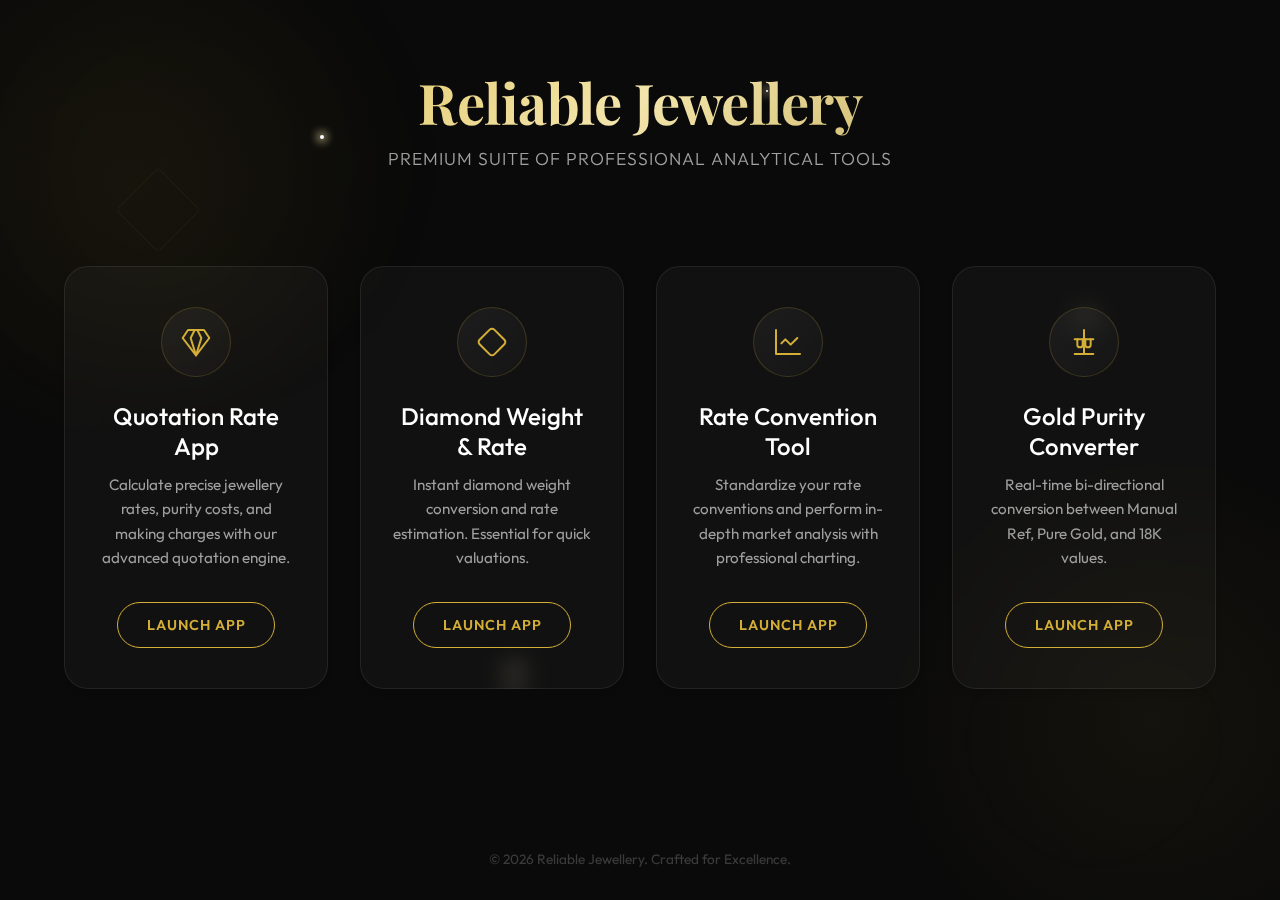
<file: index.html>
<!DOCTYPE html>
<html lang="en">

<head>
    <meta charset="UTF-8">
    <meta name="viewport" content="width=device-width, initial-scale=1.0">
    <title>Reliable Jewellery Tools | Professional Suite</title>
    <link rel="stylesheet" href="landing.css">
    <link rel="manifest" href="manifest.json">
    <meta name="theme-color" content="#D4AF37">
    <meta name="description"
        content="Reliable Jewellery Professional Suite: Accurate quotation calculations, diamond weight conversion, and rate convention tools for jewellery professionals.">
</head>

<body>

    <!-- Ambient / Dynamic Background -->
    <div class="bg-container">
        <!-- Soft Glows -->
        <div class="bg-orb orb-1"></div>
        <div class="bg-orb orb-2"></div>

        <!-- Moving Shapes -->
        <div class="floating-shape shape-diamond"></div>
        <div class="floating-shape shape-circle"></div>
        <div class="floating-shape shape-gem"></div>

        <!-- Sparkles -->
        <div class="sparkle s1"></div>
        <div class="sparkle s2"></div>
        <div class="sparkle s3"></div>
        <div class="sparkle s4"></div>
    </div>

    <header>
        <h1>Reliable Jewellery</h1>
        <p class="subtitle">Premium Suite of Professional Analytical Tools</p>
    </header>

    <main class="app-grid">
        <!-- Card 1: Quotation App -->
        <a href="quotation/index.html" class="card">
            <div class="icon-wrapper">
                <!-- Gem/Calculator Icon -->
                <svg xmlns="http://www.w3.org/2000/svg" width="24" height="24" viewBox="0 0 24 24" fill="none"
                    stroke="currentColor" stroke-linecap="round" stroke-linejoin="round">
                    <path d="M6 3h12l4 6-10 13L2 9z" />
                    <path d="M11 3 8 9l4 13 4-13-3-6" />
                </svg>
            </div>
            <h2>Quotation Rate App</h2>
            <p>Calculate precise jewellery rates, purity costs, and making charges with our advanced quotation engine.
            </p>
            <span class="launch-btn">Launch App</span>
        </a>

        <!-- Card 2: Diamond Weight and Rate -->
        <!-- Renamed from 'Weight & Rate Converter' -->
        <a href="diamond/index.html" class="card">
            <div class="icon-wrapper">
                <!-- Diamond Icon -->
                <svg xmlns="http://www.w3.org/2000/svg" width="24" height="24" viewBox="0 0 24 24" fill="none"
                    stroke="currentColor" stroke-linecap="round" stroke-linejoin="round">
                    <path
                        d="M2.7 10.3a2.41 2.41 0 0 0 0 3.41l7.59 7.59a2.41 2.41 0 0 0 3.41 0l7.59-7.59a2.41 2.41 0 0 0 0-3.41l-7.59-7.59a2.41 2.41 0 0 0-3.41 0Z" />
                </svg>
            </div>
            <h2>Diamond Weight & Rate</h2>
            <p>Instant diamond weight conversion and rate estimation. Essential for quick valuations.</p>
            <span class="launch-btn">Launch App</span>
        </a>

        <!-- Card 3: Rate Convention Tool -->
        <a href="tools/index.html" class="card">
            <div class="icon-wrapper">
                <!-- Analytics/Scales Icon -->
                <svg xmlns="http://www.w3.org/2000/svg" width="24" height="24" viewBox="0 0 24 24" fill="none"
                    stroke="currentColor" stroke-linecap="round" stroke-linejoin="round">
                    <path d="M3 3v18h18" />
                    <path d="m19 9-5 5-4-4-3 3" />
                </svg>
            </div>
            <h2>Rate Convention Tool</h2>
            <p>Standardize your rate conventions and perform in-depth market analysis with professional charting.</p>
            <span class="launch-btn">Launch App</span>
        </a>

        <!-- Card 4: Multi-Purity Gold Converter -->
        <a href="gold-converter/index.html" class="card">
            <div class="icon-wrapper">
                <!-- Scales/Exchange Icon -->
                <svg xmlns="http://www.w3.org/2000/svg" width="24" height="24" viewBox="0 0 24 24" fill="none"
                    stroke="currentColor" stroke-width="2" stroke-linecap="round" stroke-linejoin="round">
                    <path d="M12 3v18" />
                    <path d="M5 10h14" />
                    <path d="M5 21h14" />
                    <path d="M17 10v4a2 2 0 1 1-4 0v-4" />
                    <path d="M7 10v4a2 2 0 1 0 4 0v-4" />
                </svg>
            </div>
            <h2>Gold Purity Converter</h2>
            <p>Real-time bi-directional conversion between Manual Ref, Pure Gold, and 18K values.</p>
            <span class="launch-btn">Launch App</span>
        </a>
    </main>

    <footer>
        &copy; 2026 Reliable Jewellery. Crafted for Excellence. <!-- v1.1.0 -->
    </footer>

    <script>
        if ('serviceWorker' in navigator) {
            window.addEventListener('load', () => {
                navigator.serviceWorker.register('./sw.js')
                    .then(registration => {
                        console.log('ServiceWorker registration successful with scope: ', registration.scope);
                    })
                    .catch(err => {
                        console.log('ServiceWorker registration failed: ', err);
                    });
            });
        }
    </script>
</body>

</html>
</file>
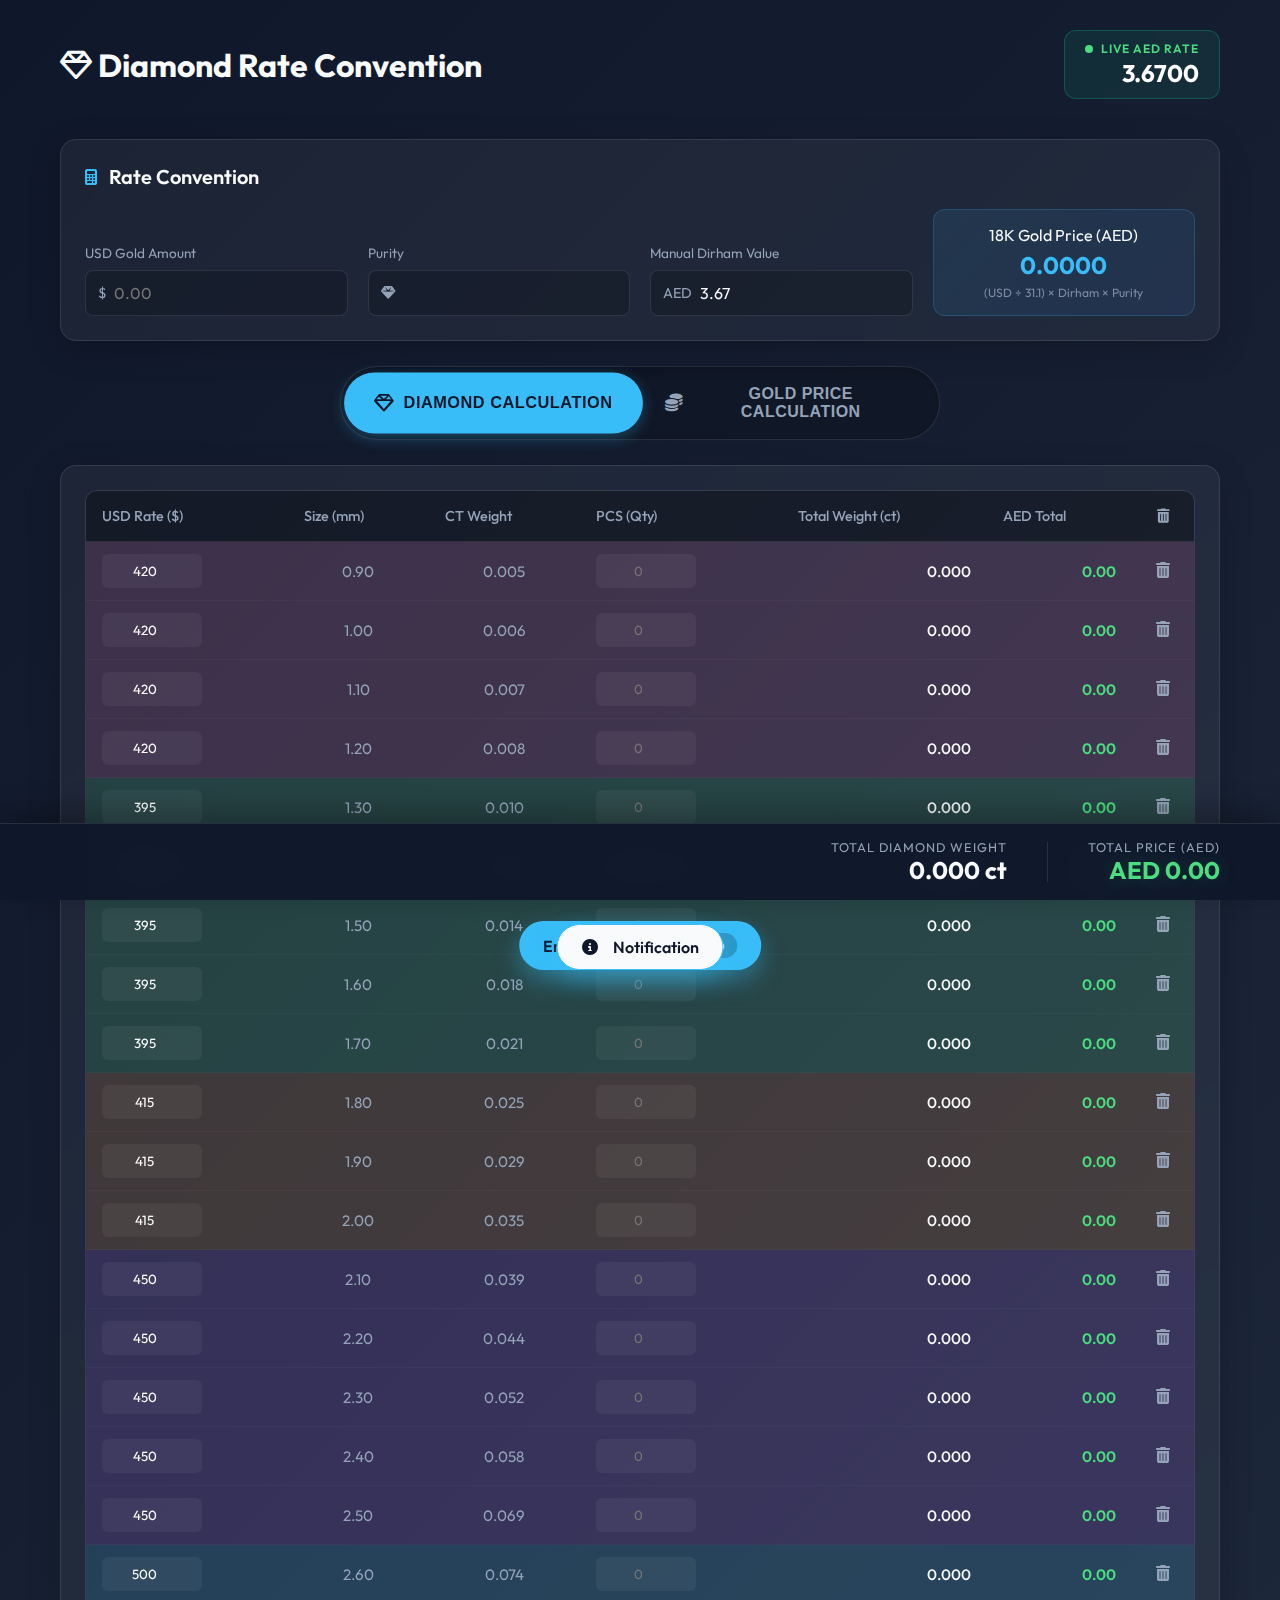
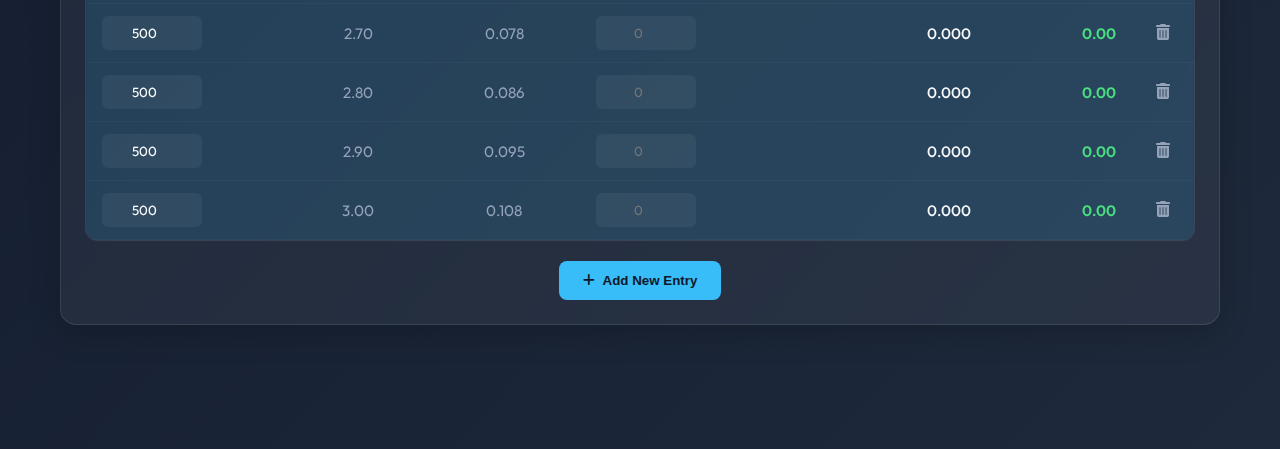
<file: Diamond weight and rate converter/index.html>
<!DOCTYPE html>
<html lang="en">

<head>
    <meta charset="UTF-8">
    <meta name="viewport" content="width=device-width, initial-scale=1.0">
    <title>Diamond Rate & Weight Converter</title>

    <!-- Fonts -->
    <link rel="preconnect" href="https://fonts.googleapis.com">
    <link rel="preconnect" href="https://fonts.gstatic.com" crossorigin>
    <link href="https://fonts.googleapis.com/css2?family=Outfit:wght@300;400;500;600;700&display=swap" rel="stylesheet">
    <link href="https://cdnjs.cloudflare.com/ajax/libs/font-awesome/6.4.0/css/all.min.css" rel="stylesheet">

    <link rel="stylesheet" href="style.css">
</head>

<body>

    <div class="app-container">
        <!-- Header Section -->
        <header class="main-header">
            <div class="header-content">
                <h1 id="app-title"><i class="fa-regular fa-gem"></i> Diamond Rate Convention</h1>
            </div>

            <div class="live-rate-display">
                <div class="live-indicator">
                    <span class="pulsing-dot"></span>
                    <span class="live-text">LIVE AED RATE</span>
                </div>
                <div class="rate-value" id="live-rate-value">3.6725</div>
            </div>
        </header>

        <!-- Rate Convention Panel -->
        <section class="rate-convention-panel glass-panel">
            <div class="panel-header">
                <i class="fa-solid fa-calculator"></i>
                <h2>Rate Convention</h2>
            </div>

            <div class="convention-grid">
                <!-- Group 1: Inputs -->
                <div class="input-group">
                    <label>USD Gold Amount</label>
                    <div class="input-wrapper">
                        <span class="currency-symbol">$</span>
                        <input type="number" id="usd-gold-input" placeholder="0.00" step="0.01">
                    </div>
                </div>

                <div class="input-group">
                    <label>Purity</label>
                    <div class="input-wrapper">
                        <i class="fa-solid fa-gem input-icon"></i>
                        <input type="number" id="purity-input" step="0.001">
                    </div>
                </div>

                <div class="input-group">
                    <label>Manual Dirham Value</label>
                    <div class="input-wrapper">
                        <span class="currency-symbol">AED</span>
                        <input type="number" id="dirham-input" value="3.67" step="0.0001">
                    </div>
                </div>

                <!-- Group 2: Calculated Result -->
                <div class="result-group">
                    <label>18K Gold Price (AED)</label>
                    <div class="result-display" id="gold-price-display">0.0000</div>
                    <div class="formula-caption">(USD ÷ 31.1) × Dirham × Purity</div>
                </div>
            </div>
        </section>

        <!-- Tabs Navigation -->
        <div class="tabs-nav">
            <button class="tab-btn active" data-tab="diamond">
                <i class="fa-regular fa-gem"></i> Diamond Calculation
            </button>
            <button class="tab-btn" data-tab="gold">
                <i class="fa-solid fa-coins"></i> Gold Price Calculation
            </button>
        </div>

        <!-- Tab 1: Diamond Table (Wrapped Existing) -->
        <div id="tab-diamond" class="tab-content active">
            <section class="table-section glass-panel">
                <div class="table-container">
                    <table id="diamond-table">
                        <thead>
                            <tr>
                                <th>USD Rate ($)</th>
                                <th>Size (mm)</th>
                                <th>CT Weight</th>
                                <th>PCS (Qty)</th>
                                <th>Total Weight (ct)</th>
                                <th>AED Total</th>
                                <th><i class="fa-solid fa-trash-can"></i></th>
                            </tr>
                        </thead>
                        <tbody id="table-body">
                            <!-- Rows will be injected by JS -->
                        </tbody>
                    </table>
                </div>

                <div class="table-actions">
                    <button id="add-row-btn" class="btn-primary">
                        <i class="fa-solid fa-plus"></i> Add New Entry
                    </button>
                </div>
            </section>
        </div>

        <!-- Tab 2: Gold Calculation (New) -->
        <div id="tab-gold" class="tab-content">
            <section class="gold-section glass-panel">
                <div class="gold-grid-container">

                    <!-- Header Labels -->
                    <div class="gold-grid-header">
                        <div>Step</div>
                        <div>Inputs / Reference</div>
                        <div>Variables</div>
                        <div>Result (AED)</div>
                    </div>

                    <!-- Row 1: Casting -->
                    <div class="gold-row">
                        <div class="gold-label">
                            <span class="step-icon casting-icon"><i class="fa-solid fa-fire"></i></span>
                            <div class="label-text">
                                <strong>Casting</strong>
                                <span class="label-sub">Base Calculation</span>
                            </div>
                        </div>
                        <div class="gold-input-col">
                            <label>Base Amount</label>
                            <input type="number" id="cast-base-input" class="modern-input" placeholder="0.00">
                            <div class="calc-hint">
                                <span class="hint-label">+25%: </span><span id="cast-plus-25">0.00</span>
                            </div>
                        </div>
                        <div class="gold-factor-col">
                            <label>Factor</label>
                            <input type="number" id="cast-factor-input" class="modern-input" value="2.5" step="0.1">
                        </div>
                        <div class="gold-result-col">
                            <div id="res-casting" class="res-value">0.00</div>
                        </div>
                    </div>

                    <!-- Row 2: CAMP -->
                    <div class="gold-row">
                        <div class="gold-label">
                            <span class="step-icon camp-icon"><i class="fa-solid fa-layer-group"></i></span>
                            <div class="label-text">
                                <strong>CAMP</strong>
                                <span class="label-sub">Processing</span>
                            </div>
                        </div>
                        <div class="gold-input-col">
                            <label>Ref (Base + 25%)</label>
                            <div id="camp-ref-display" class="ref-display">0.00</div>
                        </div>
                        <div class="gold-factor-col">
                            <label>Divisor / Mult</label>
                            <div class="combined-input">
                                <span class="fixed-val">/ 17 × </span>
                                <input type="number" id="camp-val-input" class="modern-input" value="20"
                                    style="width: 60px;">
                            </div>
                        </div>
                        <div class="gold-result-col">
                            <div id="res-camp" class="res-value">0.00</div>
                        </div>
                    </div>

                    <!-- Row 3: Making -->
                    <div class="gold-row" id="making-row-container">
                        <div class="gold-label">
                            <span class="step-icon making-icon"><i class="fa-solid fa-hammer"></i></span>
                            <div class="label-text">
                                <strong>Making</strong>
                                <span class="label-sub">1% × 18K Rate</span>
                            </div>
                        </div>
                        <div class="gold-input-col">
                            <label>1% of Base</label>
                            <div id="making-percent-display" class="ref-display">0.00</div>
                        </div>
                        <div class="gold-factor-col">
                            <label>18K Rate <button id="btn-sync-rate" class="btn-icon-small" title="Sync Rate"><i
                                        class="fa-solid fa-rotate"></i></button></label>
                            <div id="making-rate-display" class="ref-display highlight">0.0000</div>
                        </div>
                        <div class="gold-result-col">
                            <div id="res-making" class="res-value">0.00</div>
                        </div>
                    </div>

                </div>

                <!-- Gold Final Total -->
                <div class="gold-total-section">
                    <div class="total-label">Final Total Amount</div>
                    <div class="total-value" id="gold-final-total">AED 0.00</div>
                    <div class="total-formula">(Casting + CAMP + Making)</div>
                </div>
            </section>
        </div>

        <!-- Sticky Footer -->
        <footer class="sticky-footer">
            <div class="footer-content">
                <div class="footer-stat">
                    <span class="stat-label">Total Diamond Weight</span>
                    <span class="stat-value" id="total-weight-display">0.000 ct</span>
                </div>
                <div class="footer-divider"></div>
                <div class="footer-stat highlight">
                    <span class="stat-label">Total Price (AED)</span>
                    <span class="stat-value" id="total-price-display">AED 0.00</span>
                </div>
            </div>
        </footer>

        <!-- Confirmation Modal -->
        <div id="confirm-modal" class="modal-overlay">
            <div class="modal-content glass-panel">
                <h3><i class="fa-solid fa-triangle-exclamation" style="color:#ef4444; margin-right:10px;"></i>Confirm
                    Deletion</h3>
                <div class="modal-details" id="modal-details">
                    <!-- Injected via JS -->
                </div>
                <div class="modal-actions">
                    <button id="btn-cancel-delete" class="btn-secondary">Cancel</button>
                    <button id="btn-confirm-delete" class="btn-danger">Delete</button>
                </div>
            </div>
        </div>

        <!-- Undo Notification -->
        <div id="undo-toast" class="undo-toast">
            <span>Entry deleted.</span>
            <button id="btn-undo" class="undo-btn-action">
                <i class="fa-solid fa-rotate-left"></i> Undo
            </button>
        </div>

        <!-- Rate Validation Toast -->
        <div id="rate-toast" class="undo-toast" style="background: var(--text-primary); color: #0f172a;">
            <i class="fa-solid fa-circle-info"></i>
            <span id="rate-toast-msg">Notification</span>
        </div>

        <!-- Permanent Floating Undo Button -->
        <div class="fab-undo-container">
            <button id="fab-undo" class="btn-fab-undo" title="Undo Delete">
                <i class="fa-solid fa-rotate-left"></i>
                <div id="undo-badge" class="undo-badge" style="display:none;">0</div>
            </button>
        </div>

    </div>

    <script src="script.js"></script>
</body>

</html>
</file>
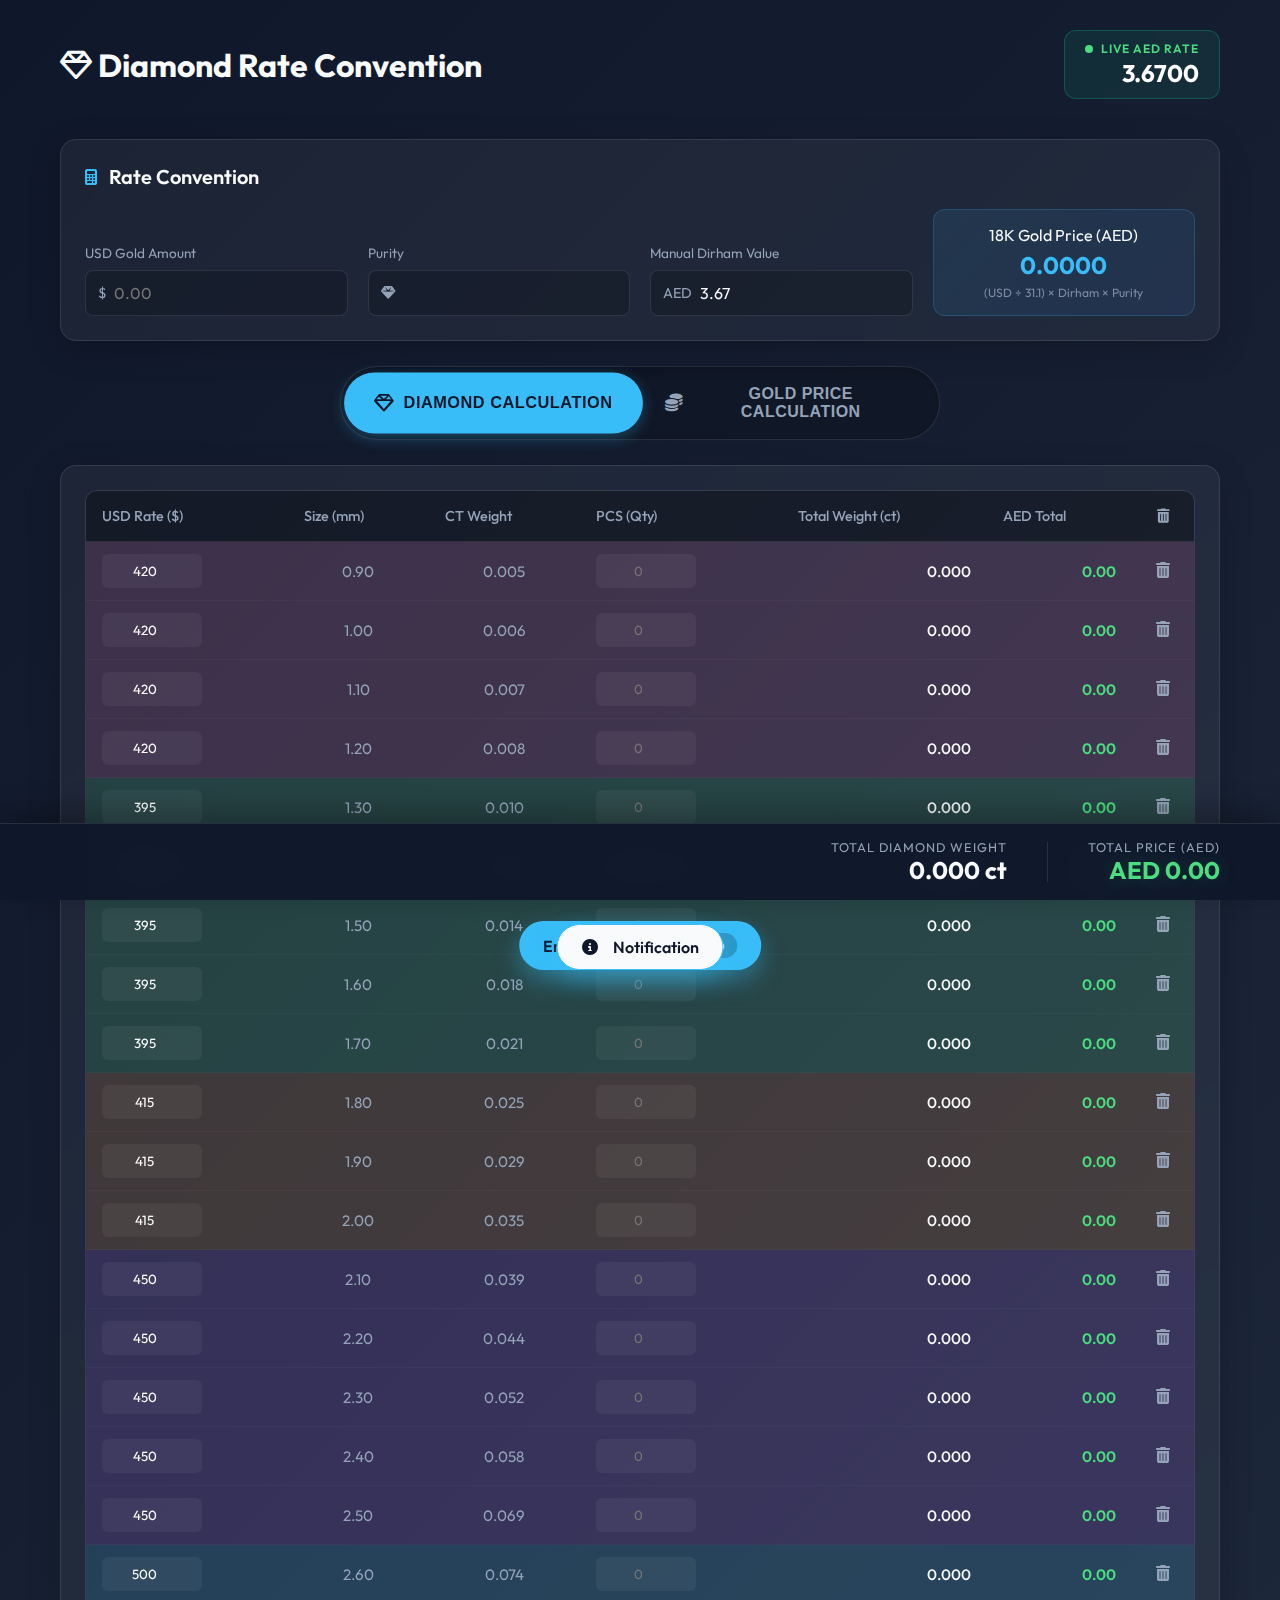
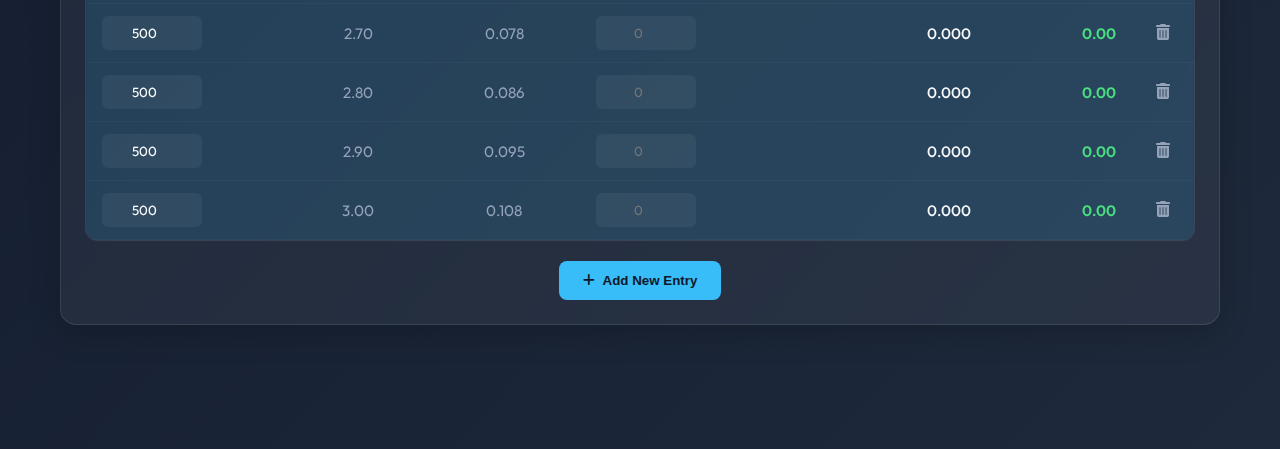
<file: diamond/index.html>
<!DOCTYPE html>
<html lang="en">

<head>
    <meta charset="UTF-8">
    <meta name="viewport" content="width=device-width, initial-scale=1.0">
    <title>Diamond Rate & Weight Converter</title>

    <!-- Fonts -->
    <link rel="preconnect" href="https://fonts.googleapis.com">
    <link rel="preconnect" href="https://fonts.gstatic.com" crossorigin>
    <link href="https://fonts.googleapis.com/css2?family=Outfit:wght@300;400;500;600;700&display=swap" rel="stylesheet">
    <link href="https://cdnjs.cloudflare.com/ajax/libs/font-awesome/6.4.0/css/all.min.css" rel="stylesheet">

    <link rel="stylesheet" href="style.css">
</head>

<body>

    <div class="app-container">
        <!-- Header Section -->
        <header class="main-header">
            <div class="header-content">
                <h1 id="app-title"><i class="fa-regular fa-gem"></i> Diamond Rate Convention</h1>
            </div>

            <div class="live-rate-display">
                <div class="live-indicator">
                    <span class="pulsing-dot"></span>
                    <span class="live-text">LIVE AED RATE</span>
                </div>
                <div class="rate-value" id="live-rate-value">3.6725</div>
            </div>
        </header>

        <!-- Rate Convention Panel -->
        <section class="rate-convention-panel glass-panel">
            <div class="panel-header">
                <i class="fa-solid fa-calculator"></i>
                <h2>Rate Convention</h2>
            </div>

            <div class="convention-grid">
                <!-- Group 1: Inputs -->
                <div class="input-group">
                    <label>USD Gold Amount</label>
                    <div class="input-wrapper">
                        <span class="currency-symbol">$</span>
                        <input type="number" id="usd-gold-input" placeholder="0.00" step="0.01">
                    </div>
                </div>

                <div class="input-group">
                    <label>Purity</label>
                    <div class="input-wrapper">
                        <i class="fa-solid fa-gem input-icon"></i>
                        <input type="number" id="purity-input" step="0.001">
                    </div>
                </div>

                <div class="input-group">
                    <label>Manual Dirham Value</label>
                    <div class="input-wrapper">
                        <span class="currency-symbol">AED</span>
                        <input type="number" id="dirham-input" value="3.67" step="0.0001">
                    </div>
                </div>

                <!-- Group 2: Calculated Result -->
                <div class="result-group">
                    <label>18K Gold Price (AED)</label>
                    <div class="result-display" id="gold-price-display">0.0000</div>
                    <div class="formula-caption">(USD ÷ 31.1) × Dirham × Purity</div>
                </div>
            </div>
        </section>

        <!-- Tabs Navigation -->
        <div class="tabs-nav">
            <button class="tab-btn active" data-tab="diamond">
                <i class="fa-regular fa-gem"></i> Diamond Calculation
            </button>
            <button class="tab-btn" data-tab="gold">
                <i class="fa-solid fa-coins"></i> Gold Price Calculation
            </button>
        </div>

        <!-- Tab 1: Diamond Table (Wrapped Existing) -->
        <div id="tab-diamond" class="tab-content active">
            <section class="table-section glass-panel">
                <div class="table-container">
                    <table id="diamond-table">
                        <thead>
                            <tr>
                                <th>USD Rate ($)</th>
                                <th>Size (mm)</th>
                                <th>CT Weight</th>
                                <th>PCS (Qty)</th>
                                <th>Total Weight (ct)</th>
                                <th>AED Total</th>
                                <th><i class="fa-solid fa-trash-can"></i></th>
                            </tr>
                        </thead>
                        <tbody id="table-body">
                            <!-- Rows will be injected by JS -->
                        </tbody>
                    </table>
                </div>

                <div class="table-actions">
                    <button id="add-row-btn" class="btn-primary">
                        <i class="fa-solid fa-plus"></i> Add New Entry
                    </button>
                </div>
            </section>
        </div>

        <!-- Tab 2: Gold Calculation (New) -->
        <div id="tab-gold" class="tab-content">
            <section class="gold-section glass-panel">
                <div class="gold-grid-container">

                    <!-- Header Labels -->
                    <div class="gold-grid-header">
                        <div>Step</div>
                        <div>Inputs / Reference</div>
                        <div>Variables</div>
                        <div>Result (AED)</div>
                    </div>

                    <!-- Row 1: Casting -->
                    <div class="gold-row">
                        <div class="gold-label">
                            <span class="step-icon casting-icon"><i class="fa-solid fa-fire"></i></span>
                            <div class="label-text">
                                <strong>Casting</strong>
                                <span class="label-sub">Base Calculation</span>
                            </div>
                        </div>
                        <div class="gold-input-col">
                            <label>Base Amount</label>
                            <input type="number" id="cast-base-input" class="modern-input" placeholder="0.00">
                            <div class="calc-hint">
                                <span class="hint-label">+25%: </span><span id="cast-plus-25">0.00</span>
                            </div>
                        </div>
                        <div class="gold-factor-col">
                            <label>Factor</label>
                            <input type="number" id="cast-factor-input" class="modern-input" value="2.5" step="0.1">
                        </div>
                        <div class="gold-result-col">
                            <div id="res-casting" class="res-value">0.00</div>
                        </div>
                    </div>

                    <!-- Row 2: CAMP -->
                    <div class="gold-row">
                        <div class="gold-label">
                            <span class="step-icon camp-icon"><i class="fa-solid fa-layer-group"></i></span>
                            <div class="label-text">
                                <strong>CAMP</strong>
                                <span class="label-sub">Processing</span>
                            </div>
                        </div>
                        <div class="gold-input-col">
                            <label>Ref (Base + 25%)</label>
                            <div id="camp-ref-display" class="ref-display">0.00</div>
                        </div>
                        <div class="gold-factor-col">
                            <label>Divisor / Mult</label>
                            <div class="combined-input">
                                <span class="fixed-val">/ 17 × </span>
                                <input type="number" id="camp-val-input" class="modern-input" value="20"
                                    style="width: 60px;">
                            </div>
                        </div>
                        <div class="gold-result-col">
                            <div id="res-camp" class="res-value">0.00</div>
                        </div>
                    </div>

                    <!-- Row 3: Making -->
                    <div class="gold-row" id="making-row-container">
                        <div class="gold-label">
                            <span class="step-icon making-icon"><i class="fa-solid fa-hammer"></i></span>
                            <div class="label-text">
                                <strong>Making</strong>
                                <span class="label-sub">1% × 18K Rate</span>
                            </div>
                        </div>
                        <div class="gold-input-col">
                            <label>1% of Base</label>
                            <div id="making-percent-display" class="ref-display">0.00</div>
                        </div>
                        <div class="gold-factor-col">
                            <label>18K Rate <button id="btn-sync-rate" class="btn-icon-small" title="Sync Rate"><i
                                        class="fa-solid fa-rotate"></i></button></label>
                            <div id="making-rate-display" class="ref-display highlight">0.0000</div>
                        </div>
                        <div class="gold-result-col">
                            <div id="res-making" class="res-value">0.00</div>
                        </div>
                    </div>

                </div>

                <!-- Gold Final Total -->
                <div class="gold-total-section">
                    <div class="total-label">Final Total Amount</div>
                    <div class="total-value" id="gold-final-total">AED 0.00</div>
                    <div class="total-formula">(Casting + CAMP + Making)</div>
                </div>
            </section>
        </div>

        <!-- Sticky Footer -->
        <footer class="sticky-footer">
            <div class="footer-content">
                <div class="footer-stat">
                    <span class="stat-label">Total Diamond Weight</span>
                    <span class="stat-value" id="total-weight-display">0.000 ct</span>
                </div>
                <div class="footer-divider"></div>
                <div class="footer-stat highlight">
                    <span class="stat-label">Total Price (AED)</span>
                    <span class="stat-value" id="total-price-display">AED 0.00</span>
                </div>
            </div>
        </footer>

        <!-- Confirmation Modal -->
        <div id="confirm-modal" class="modal-overlay">
            <div class="modal-content glass-panel">
                <h3><i class="fa-solid fa-triangle-exclamation" style="color:#ef4444; margin-right:10px;"></i>Confirm
                    Deletion</h3>
                <div class="modal-details" id="modal-details">
                    <!-- Injected via JS -->
                </div>
                <div class="modal-actions">
                    <button id="btn-cancel-delete" class="btn-secondary">Cancel</button>
                    <button id="btn-confirm-delete" class="btn-danger">Delete</button>
                </div>
            </div>
        </div>

        <!-- Undo Notification -->
        <div id="undo-toast" class="undo-toast">
            <span>Entry deleted.</span>
            <button id="btn-undo" class="undo-btn-action">
                <i class="fa-solid fa-rotate-left"></i> Undo
            </button>
        </div>

        <!-- Rate Validation Toast -->
        <div id="rate-toast" class="undo-toast" style="background: var(--text-primary); color: #0f172a;">
            <i class="fa-solid fa-circle-info"></i>
            <span id="rate-toast-msg">Notification</span>
        </div>

        <!-- Permanent Floating Undo Button -->
        <div class="fab-undo-container">
            <button id="fab-undo" class="btn-fab-undo" title="Undo Delete">
                <i class="fa-solid fa-rotate-left"></i>
                <div id="undo-badge" class="undo-badge" style="display:none;">0</div>
            </button>
        </div>

    </div>

    <script src="script.js"></script>
</body>

</html>
</file>
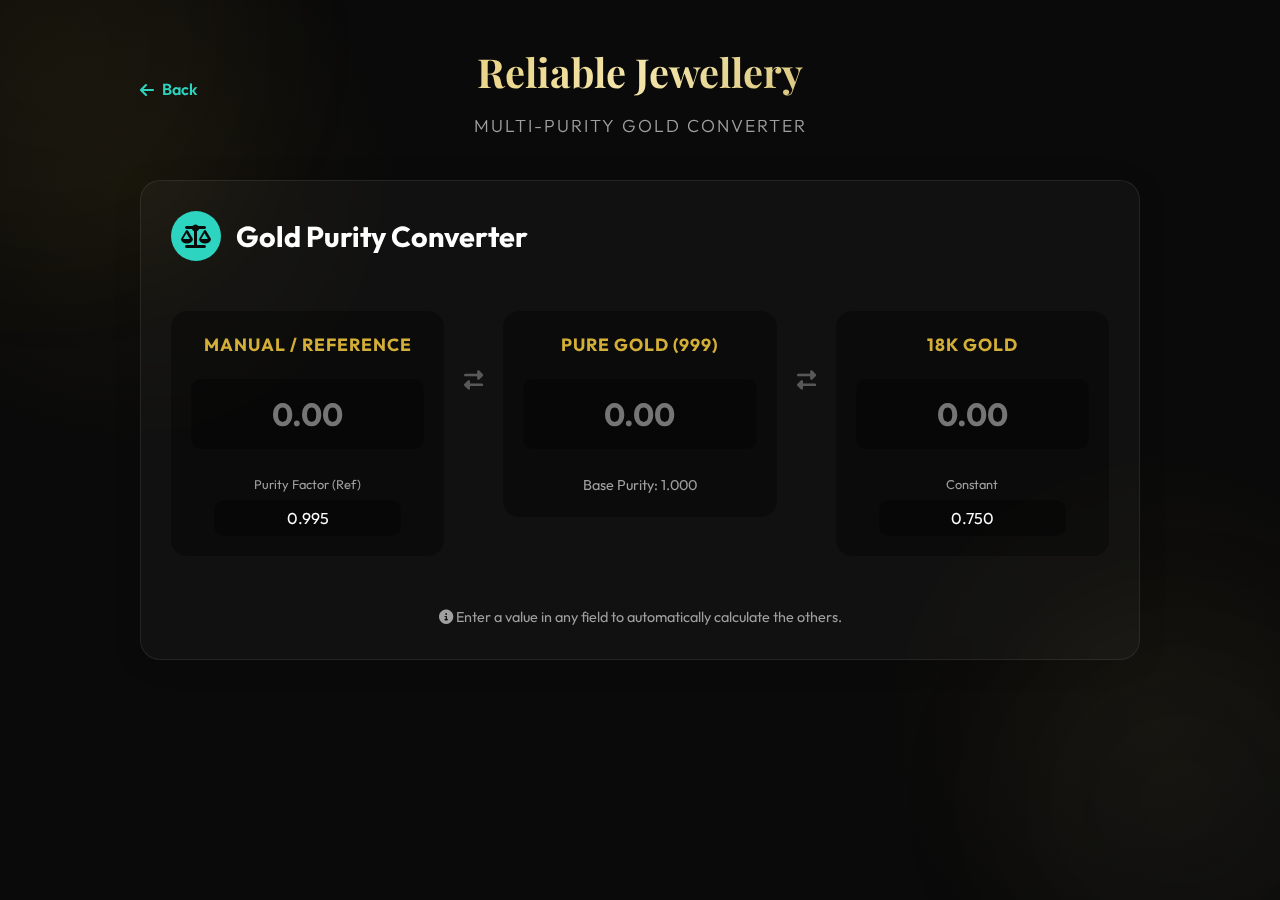
<file: gold-converter/index.html>
<!DOCTYPE html>
<html lang="en">

<head>
    <meta charset="UTF-8">
    <meta name="viewport" content="width=device-width, initial-scale=1.0">
    <title>Multi-Purity Gold Converter | Reliable Jewellery</title>

    <!-- Google Fonts -->
    <link rel="preconnect" href="https://fonts.googleapis.com">
    <link rel="preconnect" href="https://fonts.gstatic.com" crossorigin>
    <link
        href="https://fonts.googleapis.com/css2?family=Outfit:wght@300;400;500;600;700&family=Playfair+Display:ital,wght@0,400;0,600;0,700;1,400&display=swap"
        rel="stylesheet">

    <!-- Font Awesome -->
    <link rel="stylesheet" href="https://cdnjs.cloudflare.com/ajax/libs/font-awesome/6.4.0/css/all.min.css">

    <!-- CSS -->
    <link rel="stylesheet" href="style.css">
</head>

<body>

    <!-- Ambient Background -->
    <div class="bg-orb orb-1"></div>
    <div class="bg-orb orb-2"></div>

    <main class="app-container">

        <!-- Header -->
        <header class="app-header">
            <a href="../index.html" class="back-home-btn"><i class="fa-solid fa-arrow-left"></i> Back</a>
            <h1>Reliable Jewellery</h1>
            <p class="subtitle">Multi-Purity Gold Converter</p>
        </header>

        <div class="main-content">
            <!-- Converter Card -->
            <section class="card converter-card">
                <div class="card-header">
                    <div class="icon-box"><i class="fa-solid fa-scale-balanced"></i></div>
                    <h2>Gold Purity Converter</h2>
                </div>

                <!-- Input Grid -->
                <div class="converter-grid">
                    <!-- Column A: Reference (Manual) -->
                    <div class="converter-col">
                        <label class="col-label">Manual / Reference</label>
                        <div class="input-wrapper">
                            <input type="number" id="input-a" class="t-input large-input" placeholder="0.00"
                                step="0.01">
                        </div>
                        <div class="sub-input-group">
                            <label>Purity Factor (Ref)</label>
                            <input type="number" id="ref-factor" class="t-input small-input" value="0.995" step="0.001">
                        </div>
                    </div>

                    <!-- Icon Separator -->
                    <div class="col-separator">
                        <i class="fa-solid fa-right-left"></i>
                    </div>

                    <!-- Column B: Pure Gold (999) -->
                    <div class="converter-col">
                        <label class="col-label">Pure Gold (999)</label>
                        <div class="input-wrapper">
                            <input type="number" id="input-b" class="t-input large-input" placeholder="0.00"
                                step="0.01">
                        </div>
                        <div class="sub-label">Base Purity: 1.000</div>
                    </div>

                    <!-- Icon Separator -->
                    <div class="col-separator">
                        <i class="fa-solid fa-right-left"></i>
                    </div>

                    <!-- Column C: 18K Gold (750) -->
                    <div class="converter-col">
                        <label class="col-label" id="label-c">18K Gold</label>
                        <div class="input-wrapper">
                            <input type="number" id="input-c" class="t-input large-input" placeholder="0.00"
                                step="0.01">
                        </div>
                        <div class="sub-input-group">
                            <label>Constant</label>
                            <input type="number" id="constant-c" class="t-input small-input" value="0.750" step="0.001">
                        </div>
                    </div>
                </div>

                <div class="info-text">
                    <p><i class="fa-solid fa-circle-info"></i> Enter a value in any field to automatically calculate the
                        others.</p>
                </div>

            </section>
        </div>

    </main>

    <script src="script.js"></script>
</body>

</html>
</file>
<file: landing.css>
@import url('https://fonts.googleapis.com/css2?family=Outfit:wght@300;400;500;700&family=Playfair+Display:ital,wght@0,400;0,600;0,700;1,400&display=swap');

:root {
    --gold-primary: #D4AF37;
    --gold-light: #F3E5AB;
    --gold-dark: #AA8C2C;
    --bg-dark: #0a0a0a;
    --bg-card: rgba(255, 255, 255, 0.03);
    --bg-card-hover: rgba(255, 255, 255, 0.08);
    --text-main: #ffffff;
    --text-muted: #a0a0a0;
    --gradient-gold: linear-gradient(135deg, #D4AF37 0%, #F3E5AB 50%, #AA8C2C 100%);
    --shadow-card: 0 8px 32px 0 rgba(0, 0, 0, 0.37);
    --border-glass: 1px solid rgba(255, 255, 255, 0.08);
}

* {
    box-sizing: border-box;
    margin: 0;
    padding: 0;
}

body {
    background-color: var(--bg-dark);
    font-family: 'Outfit', sans-serif;
    color: var(--text-main);
    min-height: 100vh;
    display: flex;
    flex-direction: column;
    overflow-x: hidden;
    background-image:
        radial-gradient(circle at 10% 20%, rgba(212, 175, 55, 0.05) 0%, transparent 20%),
        radial-gradient(circle at 90% 80%, rgba(212, 175, 55, 0.05) 0%, transparent 20%);
}

/* Animated Background Elements */
/* Floating Animation */
@keyframes float {

    0%,
    100% {
        transform: translate(0, 0) rotate(0deg);
    }

    25% {
        transform: translate(10px, 15px) rotate(2deg);
    }

    50% {
        transform: translate(20px, 0px) rotate(-2deg);
    }

    75% {
        transform: translate(-10px, -15px) rotate(1deg);
    }
}

/* Twinkle/Sparkle Animation */
@keyframes twinkle {

    0%,
    100% {
        opacity: 0.1;
        transform: scale(0.8);
    }

    50% {
        opacity: 0.6;
        transform: scale(1.2);
    }
}

/* Shimmer Effect for Text/Cards */
@keyframes shimmer {
    0% {
        background-position: -200% center;
    }

    100% {
        background-position: 200% center;
    }
}

/* Background Container to hold floating elements */
.bg-container {
    position: fixed;
    top: 0;
    left: 0;
    width: 100%;
    height: 100%;
    overflow: hidden;
    z-index: -1;
    pointer-events: none;
}

/* Existing Orbs */
.bg-orb {
    position: absolute;
    border-radius: 50%;
    filter: blur(60px);
    /* Reduced from 80px for performance */
    opacity: 0.3;
    will-change: transform;
    /* Hint to browser for optimization */
}

.orb-1 {
    width: 600px;
    height: 600px;
    background: radial-gradient(circle, rgba(212, 175, 55, 0.1), transparent 70%);
    top: -15%;
    left: -10%;
    animation: float 25s infinite ease-in-out;
}

.orb-2 {
    width: 500px;
    height: 500px;
    background: radial-gradient(circle, rgba(255, 255, 255, 0.03), transparent 70%);
    bottom: -10%;
    right: -5%;
    animation: float 30s infinite ease-in-out reverse;
}

/* New: Geometric Jewellery Shapes (Abstract Diamonds/Rings) */
.floating-shape {
    position: absolute;
    opacity: 0.05;
    border: 1px solid var(--gold-primary);
    animation: float 20s infinite linear;
}

.shape-diamond {
    width: 60px;
    height: 60px;
    transform: rotate(45deg);
    top: 20%;
    left: 10%;
    border-radius: 4px;
    box-shadow: 0 0 15px rgba(212, 175, 55, 0.1);
    animation-duration: 25s;
}

.shape-circle {
    width: 100px;
    height: 100px;
    border-radius: 50%;
    border: 1px solid rgba(212, 175, 55, 0.3);
    top: 70%;
    left: 80%;
    animation-duration: 35s;
    animation-delay: -5s;
}

.shape-gem {
    width: 0;
    height: 0;
    border-left: 20px solid transparent;
    border-right: 20px solid transparent;
    border-top: 30px solid rgba(212, 175, 55, 0.1);
    top: 40%;
    right: 20%;
    border: none;
    animation: float 28s infinite ease-in-out;
}

/* Sparkles */
.sparkle {
    position: absolute;
    width: 4px;
    height: 4px;
    background: white;
    border-radius: 50%;
    box-shadow: 0 0 10px 2px var(--gold-light);
    animation: twinkle 4s infinite ease-in-out;
}

.s1 {
    top: 15%;
    left: 25%;
    animation-delay: 0s;
}

.s2 {
    top: 35%;
    right: 15%;
    animation-delay: 1.5s;
    width: 3px;
    height: 3px;
}

.s3 {
    bottom: 25%;
    left: 40%;
    animation-delay: 3s;
    width: 5px;
    height: 5px;
}

.s4 {
    top: 10%;
    right: 40%;
    animation-delay: 0.5s;
    width: 2px;
    height: 2px;
}


/* Header */
header {
    text-align: center;
    padding: 4rem 1rem 2rem;
    position: relative;
}

h1 {
    font-family: 'Playfair Display', serif;
    font-size: 3.5rem;
    font-weight: 700;
    margin-bottom: 0.5rem;
    background: var(--gradient-gold);
    -webkit-background-clip: text;
    background-clip: text;
    color: transparent;
    letter-spacing: -0.5px;
    animation: fadeInDown 1s ease-out;
}

.subtitle {
    color: var(--text-muted);
    font-size: 1.1rem;
    font-weight: 300;
    letter-spacing: 1px;
    text-transform: uppercase;
    animation: fadeInUp 1s ease-out 0.3s backwards;
}

/* Grid Container */
.app-grid {
    display: grid;
    /* Force 4 columns on large screens to make a single horizontal row */
    grid-template-columns: repeat(4, 1fr);
    gap: 2rem;
    max-width: 1600px;
    margin: 2rem auto;
    padding: 2rem;
    width: 95%;
}

/* Responsive Breakpoints */
@media (max-width: 1200px) {
    .app-grid {
        grid-template-columns: repeat(2, 1fr);
        max-width: 900px;
    }
}

@media (max-width: 600px) {
    .app-grid {
        grid-template-columns: 1fr;
    }
}

/* Glass Cards */
.card {
    background: var(--bg-card);
    backdrop-filter: blur(12px);
    -webkit-backdrop-filter: blur(12px);
    border: var(--border-glass);
    border-radius: 24px;
    padding: 2.5rem 2rem;
    display: flex;
    flex-direction: column;
    align-items: center;
    text-align: center;
    transition: all 0.4s cubic-bezier(0.175, 0.885, 0.32, 1.275);
    position: relative;
    overflow: hidden;
    text-decoration: none;
    box-shadow: 0 4px 6px -1px rgba(0, 0, 0, 0.1), 0 2px 4px -1px rgba(0, 0, 0, 0.06);
    animation: fadeInUp 0.8s ease-out backwards;
}

.card:nth-child(1) {
    animation-delay: 0.4s;
}

.card:nth-child(2) {
    animation-delay: 0.6s;
}

.card:nth-child(3) {
    animation-delay: 0.8s;
}

.card::before {
    content: '';
    position: absolute;
    top: 0;
    left: 0;
    right: 0;
    height: 3px;
    background: var(--gradient-gold);
    opacity: 0;
    transition: opacity 0.3s ease;
}

.card:hover {
    transform: translateY(-10px) scale(1.02);
    background: var(--bg-card-hover);
    box-shadow: 0 20px 40px -5px rgba(0, 0, 0, 0.4);
    border-color: rgba(212, 175, 55, 0.3);
}

.card:hover::before {
    opacity: 1;
}

/* Card Icons */
.icon-wrapper {
    width: 70px;
    height: 70px;
    background: linear-gradient(135deg, rgba(255, 255, 255, 0.05), rgba(255, 255, 255, 0.02));
    border-radius: 50%;
    display: flex;
    justify-content: center;
    align-items: center;
    margin-bottom: 1.5rem;
    border: 1px solid rgba(212, 175, 55, 0.2);
    transition: all 0.3s ease;
    color: var(--gold-primary);
}

.card:hover .icon-wrapper {
    background: var(--gradient-gold);
    color: var(--bg-dark);
    border-color: transparent;
    transform: rotate(5deg);
}

.icon-wrapper svg {
    width: 32px;
    height: 32px;
    stroke-width: 1.5;
}

.card h2 {
    color: var(--text-main);
    font-size: 1.5rem;
    font-weight: 500;
    margin-bottom: 0.75rem;
}

.card p {
    color: var(--text-muted);
    font-size: 0.95rem;
    line-height: 1.6;
    margin-bottom: 2rem;
    flex-grow: 1;
}

/* Buttons */
.launch-btn {
    display: inline-flex;
    align-items: center;
    gap: 0.5rem;
    padding: 0.8rem 1.8rem;
    background: transparent;
    border: 1px solid var(--gold-primary);
    color: var(--gold-primary);
    border-radius: 50px;
    font-size: 0.9rem;
    font-weight: 600;
    text-transform: uppercase;
    letter-spacing: 1px;
    transition: all 0.3s ease;
}

.card:hover .launch-btn {
    background: var(--gold-primary);
    color: var(--bg-dark);
    box-shadow: 0 0 15px rgba(212, 175, 55, 0.4);
}

/* Animations */
@keyframes fadeInDown {
    from {
        opacity: 0;
        transform: translateY(-20px);
    }

    to {
        opacity: 1;
        transform: translateY(0);
    }
}

@keyframes fadeInUp {
    from {
        opacity: 0;
        transform: translateY(20px);
    }

    to {
        opacity: 1;
        transform: translateY(0);
    }
}

/* Footer */
footer {
    margin-top: auto;
    padding: 2rem;
    text-align: center;
    color: rgba(255, 255, 255, 0.2);
    font-size: 0.85rem;
}

@media (max-width: 768px) {
    h1 {
        font-size: 2.5rem;
    }

    .bg-orb {
        opacity: 0.2;
    }
}
</file>
<file: Diamond weight and rate converter/style.css>
:root {
    --bg-gradient: linear-gradient(135deg, #0f172a 0%, #1e293b 100%);
    --glass-bg: rgba(255, 255, 255, 0.05);
    --glass-border: rgba(255, 255, 255, 0.1);
    --text-primary: #f8fafc;
    --text-secondary: #94a3b8;
    --accent-color: #38bdf8;
    --accent-glow: rgba(56, 189, 248, 0.3);
    --success-color: #4ade80;
    --input-bg: rgba(0, 0, 0, 0.2);

    --font-main: 'Outfit', sans-serif;
}

* {
    box-sizing: border-box;
    margin: 0;
    padding: 0;
}

body {
    font-family: var(--font-main);
    background: var(--bg-gradient);
    color: var(--text-primary);
    min-height: 100vh;
    padding-bottom: 80px;
    /* Space for footer */
}

.app-container {
    max-width: 1200px;
    margin: 0 auto;
    padding: 20px;
}

/* Header */
.main-header {
    display: flex;
    justify-content: space-between;
    align-items: center;
    margin-bottom: 30px;
    padding: 10px 0;
}

.logo-section h1 {
    font-size: 2rem;
    font-weight: 700;
    letter-spacing: -0.5px;
}

.accent-text {
    color: var(--accent-color);
    text-shadow: 0 0 15px var(--accent-glow);
}

.subtitle {
    font-size: 0.9rem;
    color: var(--text-secondary);
    margin-top: 5px;
}

/* Live Rate Display */
.live-rate-display {
    background: rgba(16, 185, 129, 0.1);
    border: 1px solid rgba(16, 185, 129, 0.3);
    padding: 10px 20px;
    border-radius: 12px;
    text-align: right;
    backdrop-filter: blur(10px);
}

.live-indicator {
    display: flex;
    align-items: center;
    gap: 8px;
    justify-content: flex-end;
    font-size: 0.75rem;
    color: var(--success-color);
    font-weight: 600;
    letter-spacing: 1px;
}

.pulsing-dot {
    width: 8px;
    height: 8px;
    background-color: var(--success-color);
    border-radius: 50%;
    animation: pulse 2s infinite;
}

@keyframes pulse {
    0% {
        transform: scale(0.95);
        box-shadow: 0 0 0 0 rgba(74, 222, 128, 0.7);
    }

    70% {
        transform: scale(1);
        box-shadow: 0 0 0 10px rgba(74, 222, 128, 0);
    }

    100% {
        transform: scale(0.95);
        box-shadow: 0 0 0 0 rgba(74, 222, 128, 0);
    }
}

.rate-value {
    font-size: 1.5rem;
    font-weight: 700;
    color: #fff;
    margin-top: 2px;
}

/* Panels (Glassmorphism) */
.glass-panel {
    background: var(--glass-bg);
    border: 1px solid var(--glass-border);
    backdrop-filter: blur(12px);
    border-radius: 16px;
    padding: 24px;
    margin-bottom: 24px;
    box-shadow: 0 8px 32px 0 rgba(0, 0, 0, 0.2);
}

.panel-header {
    display: flex;
    align-items: center;
    gap: 12px;
    margin-bottom: 20px;
    color: var(--accent-color);
}

.panel-header h2 {
    font-size: 1.25rem;
    font-weight: 600;
    color: var(--text-primary);
}

/* Rate Convention Grid */
.convention-grid {
    display: grid;
    grid-template-columns: repeat(auto-fit, minmax(200px, 1fr));
    gap: 20px;
    align-items: end;
}

.input-group label {
    display: block;
    margin-bottom: 8px;
    font-size: 0.85rem;
    color: var(--text-secondary);
}

.input-wrapper {
    position: relative;
    display: flex;
    align-items: center;
    background: var(--input-bg);
    border: 1px solid var(--glass-border);
    border-radius: 8px;
    padding: 0 12px;
    transition: all 0.3s ease;
}

.input-wrapper:focus-within {
    border-color: var(--accent-color);
    box-shadow: 0 0 0 2px var(--accent-glow);
}

.currency-symbol,
.input-icon {
    color: var(--text-secondary);
    font-size: 0.9rem;
    margin-right: 8px;
}

.input-wrapper input {
    background: transparent;
    border: none;
    color: var(--text-primary);
    width: 100%;
    padding: 12px 0;
    font-size: 1rem;
    font-family: var(--font-main);
    outline: none;
}

.result-group {
    background: linear-gradient(135deg, rgba(56, 189, 248, 0.1) 0%, rgba(59, 130, 246, 0.1) 100%);
    border: 1px solid rgba(56, 189, 248, 0.2);
    border-radius: 12px;
    padding: 15px;
    text-align: center;
}

.result-display {
    font-size: 1.5rem;
    font-weight: 700;
    color: var(--accent-color);
    margin: 5px 0;
}

.formula-caption {
    font-size: 0.75rem;
    color: var(--text-secondary);
    opacity: 0.8;
}

/* Table */
.table-container {
    overflow-x: auto;
    border-radius: 12px;
    border: 1px solid var(--glass-border);
}

table {
    width: 100%;
    border-collapse: collapse;
    min-width: 800px;
}

th {
    background: rgba(0, 0, 0, 0.3);
    color: var(--text-secondary);
    font-weight: 500;
    text-align: left;
    padding: 16px;
    font-size: 0.9rem;
    border-bottom: 1px solid var(--glass-border);
}

td {
    padding: 12px 16px;
    border-bottom: 1px solid rgba(255, 255, 255, 0.03);
    color: var(--text-primary);
    font-size: 0.95rem;
    vertical-align: middle;
}

/* Input inside table */
.row-input {
    background: rgba(255, 255, 255, 0.05);
    border: 1px solid transparent;
    border-radius: 6px;
    color: #fff;
    padding: 8px;
    width: 100%;
    max-width: 100px;
    font-family: inherit;
    text-align: center;
    transition: all 0.2s;
}

.row-input:focus {
    background: rgba(0, 0, 0, 0.3);
    border-color: var(--accent-color);
    outline: none;
}

/* Group Colors - Will be assigned dynamically, but base transition here */
tr.group-row {
    transition: background-color 0.3s ease;
}

/* Sticky Footer */
.sticky-footer {
    position: fixed;
    bottom: 0;
    left: 0;
    width: 100%;
    background: rgba(15, 23, 42, 0.95);
    border-top: 1px solid var(--glass-border);
    backdrop-filter: blur(15px);
    padding: 15px 0;
    z-index: 100;
    box-shadow: 0 -10px 30px rgba(0, 0, 0, 0.3);
}

.footer-content {
    max-width: 1200px;
    margin: 0 auto;
    padding: 0 20px;
    display: flex;
    justify-content: flex-end;
    align-items: center;
    gap: 40px;
}

.footer-stat {
    display: flex;
    flex-direction: column;
    align-items: flex-end;
}

.stat-label {
    font-size: 0.8rem;
    color: var(--text-secondary);
    text-transform: uppercase;
    letter-spacing: 1px;
}

.stat-value {
    font-size: 1.5rem;
    font-weight: 700;
    color: var(--text-primary);
}

.highlight .stat-value {
    color: var(--success-color);
    text-shadow: 0 0 20px rgba(74, 222, 128, 0.2);
}

.footer-divider {
    width: 1px;
    height: 40px;
    background: var(--glass-border);
}

.table-actions {
    margin-top: 20px;
    text-align: center;
}

.btn-primary {
    background: var(--accent-color);
    color: #0f172a;
    border: none;
    padding: 12px 24px;
    border-radius: 8px;
    font-weight: 600;
    cursor: pointer;
    transition: all 0.3s ease;
    display: inline-flex;
    align-items: center;
    gap: 8px;
}

.btn-primary:hover {
    transform: translateY(-2px);
    box-shadow: 0 5px 15px var(--accent-glow);
}

/* Delete Button */
.btn-delete {
    background: transparent;
    border: none;
    color: var(--text-secondary);
    cursor: pointer;
    font-size: 1rem;
    padding: 8px;
    border-radius: 6px;
    transition: all 0.2s;
}

.btn-delete:hover {
    color: #ef4444;
    background: rgba(239, 68, 68, 0.1);
}

/* Table Column Widths */
th:last-child {
    text-align: center;
    width: 50px;
}

/* Modal Overlay */
.modal-overlay {
    position: fixed;
    top: 0;
    left: 0;
    width: 100%;
    height: 100%;
    background: rgba(0, 0, 0, 0.7);
    display: flex;
    justify-content: center;
    align-items: center;
    z-index: 1000;
    backdrop-filter: blur(5px);
    opacity: 0;
    visibility: hidden;
    transition: all 0.3s ease;
}

.modal-overlay.active {
    opacity: 1;
    visibility: visible;
}

.modal-content {
    background: #1e293b;
    border: 1px solid var(--glass-border);
    padding: 30px;
    border-radius: 16px;
    width: 90%;
    max-width: 400px;
    text-align: center;
    box-shadow: 0 20px 50px rgba(0, 0, 0, 0.5);
    transform: scale(0.9);
    transition: transform 0.3s ease;
}

.modal-overlay.active .modal-content {
    transform: scale(1);
}

.modal-content h3 {
    margin-bottom: 15px;
    color: var(--text-primary);
}

.modal-details {
    background: rgba(255, 255, 255, 0.05);
    padding: 15px;
    border-radius: 8px;
    margin-bottom: 25px;
    text-align: left;
    color: var(--text-secondary);
    font-size: 0.9rem;
    line-height: 1.6;
}

.modal-details strong {
    color: var(--accent-color);
}

.modal-actions {
    display: flex;
    gap: 15px;
    justify-content: center;
}

.btn-secondary {
    background: transparent;
    border: 1px solid var(--text-secondary);
    color: var(--text-secondary);
    padding: 10px 20px;
    border-radius: 8px;
    cursor: pointer;
    transition: all 0.2s;
}

.btn-secondary:hover {
    border-color: var(--text-primary);
    color: var(--text-primary);
}

.btn-danger {
    background: #ef4444;
    border: none;
    color: white;
    padding: 10px 20px;
    border-radius: 8px;
    cursor: pointer;
    box-shadow: 0 4px 12px rgba(239, 68, 68, 0.3);
    transition: all 0.2s;
}

.btn-danger:hover {
    background: #dc2626;
    transform: translateY(-1px);
}

/* Undo Toast */
.undo-toast {
    position: fixed;
    bottom: 30px;
    left: 50%;
    transform: translateX(-50%) translateY(100px);
    background: var(--accent-color);
    color: #0f172a;
    padding: 12px 24px;
    border-radius: 50px;
    display: flex;
    align-items: center;
    gap: 15px;
    box-shadow: 0 10px 25px rgba(56, 189, 248, 0.4);
    z-index: 900;
    font-weight: 600;
    transition: transform 0.4s cubic-bezier(0.175, 0.885, 0.32, 1.275);
}

.undo-toast.active {
    transform: translateX(-50%) translateY(-80px);
    /* Above footer */
}

.undo-btn-action {
    background: rgba(0, 0, 0, 0.2);
    border: none;
    color: white;
    padding: 5px 12px;
    border-radius: 20px;
    cursor: pointer;
    font-size: 0.85rem;
    display: flex;
    align-items: center;
    gap: 5px;
    transition: background 0.2s;
}


/* Permanent Floating Action Button (FAB) for Undo */
.fab-undo-container {
    position: fixed;
    bottom: 90px;
    /* Above the footer */
    right: 30px;
    z-index: 950;
    pointer-events: none;
    /* Pass through clicks when hidden/disabled */
}

.btn-fab-undo {
    background: var(--text-primary);
    color: #0f172a;
    border: none;
    width: 60px;
    height: 60px;
    border-radius: 50%;
    display: flex;
    align-items: center;
    justify-content: center;
    box-shadow: 0 4px 15px rgba(0, 0, 0, 0.3);
    cursor: pointer;
    font-size: 1.5rem;
    transition: all 0.3s cubic-bezier(0.175, 0.885, 0.32, 1.275);
    opacity: 0;
    transform: scale(0.8) translateY(20px);
    pointer-events: auto;
}

.btn-fab-undo.visible {
    opacity: 1;
    transform: scale(1) translateY(0);
}

.btn-fab-undo i {
    transition: transform 0.4s ease;
}

.btn-fab-undo:hover {
    background: var(--accent-color);
    transform: scale(1.1);
    box-shadow: 0 6px 20px var(--accent-glow);
}

.btn-fab-undo:hover i {
    transform: rotate(-360deg);
}


/* --- Tab Navigation (Redesigned) --- */
.tabs-nav {
    display: flex;
    justify-content: center;
    /* Center the tabs */
    background: rgba(0, 0, 0, 0.2);
    /* Darker track */
    border-radius: 50px;
    /* Pill shape */
    padding: 6px;
    margin: 25px auto;
    /* More vertical space */
    border: 1px solid var(--glass-border);
    max-width: 600px;
    /* Constrain width for better aesthetic */
    box-shadow: inset 0 2px 10px rgba(0, 0, 0, 0.2);
}

.tab-btn {
    flex: 1;
    /* Equal focus */
    background: transparent;
    border: none;
    color: var(--text-secondary);
    padding: 12px 25px;
    font-size: 1rem;
    cursor: pointer;
    font-weight: 600;
    border-radius: 40px;
    /* Inner pills */
    transition: all 0.3s cubic-bezier(0.4, 0, 0.2, 1);
    display: flex;
    align-items: center;
    justify-content: center;
    gap: 10px;
    text-transform: uppercase;
    letter-spacing: 0.5px;
}

.tab-btn i {
    font-size: 1.1rem;
    transition: transform 0.3s ease;
}

.tab-btn:hover {
    color: white;
}

.tab-btn.active {
    background: var(--accent-color);
    /* Highlight color (Sky Blue) */
    color: #0f172a;
    /* Dark text for contrast */
    box-shadow: 0 4px 15px var(--accent-glow);
    transform: scale(1.02);
}

.tab-btn.active i {
    transform: scale(1.1);
}

/* Tab Content Transitions */
.tab-content {
    display: none;
    opacity: 0;
    transform: translateY(10px);
    transition: opacity 0.4s ease, transform 0.4s ease;
}

.tab-content.active {
    display: block;
    opacity: 1;
    transform: translateY(0);
}



/* --- Gold Calculation Section --- */
.gold-grid-container {
    display: flex;
    flex-direction: column;
    gap: 15px;
}

.gold-grid-header {
    display: grid;
    grid-template-columns: 1.5fr 1.5fr 1fr 1fr;
    font-size: 0.85rem;
    color: var(--text-secondary);
    text-transform: uppercase;
    letter-spacing: 1px;
    padding: 0 15px;
    margin-bottom: 5px;
}

.gold-row {
    display: grid;
    grid-template-columns: 1.5fr 1.5fr 1fr 1fr;
    align-items: center;
    background: rgba(255, 255, 255, 0.03);
    border: 1px solid var(--glass-border);
    border-radius: 12px;
    padding: 15px;
    transition: background 0.2s;
}

.gold-row:hover {
    background: rgba(255, 255, 255, 0.06);
}

.gold-label {
    display: flex;
    align-items: center;
    gap: 12px;
}

.step-icon {
    width: 36px;
    height: 36px;
    border-radius: 8px;
    display: flex;
    align-items: center;
    justify-content: center;
    font-size: 1.1rem;
}

.casting-icon {
    background: rgba(251, 146, 60, 0.1);
    color: #fb923c;
}

.camp-icon {
    background: rgba(168, 85, 247, 0.1);
    color: #a855f7;
}

.making-icon {
    background: rgba(56, 189, 248, 0.1);
    color: #38bdf8;
}

.label-text {
    display: flex;
    flex-direction: column;
}

.label-sub {
    font-size: 0.75rem;
    color: var(--text-secondary);
}

.gold-input-col,
.gold-factor-col {
    padding-right: 20px;
}

.gold-input-col label,
.gold-factor-col label {
    display: block;
    font-size: 0.75rem;
    color: var(--text-secondary);
    margin-bottom: 5px;
}

.modern-input {
    background: rgba(0, 0, 0, 0.2);
    border: 1px solid var(--glass-border);
    color: white;
    padding: 8px 12px;
    border-radius: 6px;
    width: 100%;
    font-family: var(--font-main);
    transition: all 0.2s;
}

.modern-input:focus {
    border-color: var(--accent-color);
    outline: none;
    box-shadow: 0 0 0 2px var(--accent-glow);
}

.calc-hint {
    font-size: 0.75rem;
    color: var(--success-color);
    margin-top: 4px;
    text-align: right;
}

.ref-display {
    padding: 8px 0;
    font-weight: 500;
    color: var(--text-primary);
}

.ref-display.highlight {
    color: var(--accent-color);
}

.combined-input {
    display: flex;
    align-items: center;
    gap: 5px;
}

.fixed-val {
    font-size: 0.9rem;
    color: var(--text-secondary);
}

.res-value {
    font-size: 1.1rem;
    font-weight: 700;
    text-align: right;
    color: var(--text-primary);
}

/* Gold Total Section */
.gold-total-section {
    margin-top: 25px;
    padding-top: 25px;
    border-top: 1px solid var(--glass-border);
    text-align: right;
}

.total-label {
    font-size: 0.9rem;
    color: var(--text-secondary);
    margin-bottom: 5px;
}

.total-value {
    font-size: 2rem;
    font-weight: 700;
    color: var(--success-color);
    text-shadow: 0 0 20px rgba(74, 222, 128, 0.2);
}

.total-formula {
    font-size: 0.8rem;
    color: var(--text-secondary);
    opacity: 0.7;
}

/* Responsive Gold Grid */
@media (max-width: 768px) {
    .gold-grid-header {
        display: none;
        /* Hide header on mobile, use stack */
    }

    .gold-row {
        grid-template-columns: 1fr;
        gap: 15px;
        text-align: center;
    }

    .gold-label,
    .gold-input-col,
    .gold-factor-col,
    .gold-result-col {
        justify-content: center;
        text-align: center;
        padding-right: 0;
    }

    .res-value {
        text-align: center;
        font-size: 1.5rem;
        margin-top: 10px;
        border-top: 1px dashed var(--glass-border);
        padding-top: 10px;
    }


    .gold-label {
        flex-direction: column;
    }
}

/* --- Rate Validation & Sync --- */
.btn-icon-small {
    background: transparent;
    border: none;
    color: var(--text-secondary);
    cursor: pointer;
    font-size: 0.8rem;
    margin-left: 5px;
    padding: 2px 5px;
    border-radius: 4px;
    transition: all 0.2s;
}

.btn-icon-small:hover {
    color: var(--accent-color);
    background: rgba(255, 255, 255, 0.1);
}

.text-blue {
    color: #3b82f6 !important;
    /* Blue-500 */
}

.text-red {
    color: #ef4444 !important;
    /* Red-500 */
}

.input-error {
    border-color: #ef4444 !important;
    box-shadow: 0 0 0 2px rgba(239, 68, 68, 0.3) !important;
    animation: shake 0.4s ease-in-out;
}

@keyframes shake {

    0%,
    100% {
        transform: translateX(0);
    }

    25% {
        transform: translateX(-5px);
    }

    75% {
        transform: translateX(5px);
    }
}

/* Specific Toast Styles Override */
#rate-toast {
    z-index: 1100;
    /* Higher than undo */
    background: #f8fafc;
    /* Slate-50 */
    color: #0f172a;
    /* Slate-900 */
    border: 1px solid var(--accent-color);
}

#rate-toast.error {
    background: #fecaca;
    /* Red-200 */
    color: #7f1d1d;
    /* Red-900 */
    border-color: #ef4444;
}

#rate-toast.success {
    background: #bbf7d0;
    /* Green-200 */
    color: #14532d;
    /* Green-900 */
    border-color: #22c55e;
}
</file>
<file: diamond/style.css>
:root {
    --bg-gradient: linear-gradient(135deg, #0f172a 0%, #1e293b 100%);
    --glass-bg: rgba(255, 255, 255, 0.05);
    --glass-border: rgba(255, 255, 255, 0.1);
    --text-primary: #f8fafc;
    --text-secondary: #94a3b8;
    --accent-color: #38bdf8;
    --accent-glow: rgba(56, 189, 248, 0.3);
    --success-color: #4ade80;
    --input-bg: rgba(0, 0, 0, 0.2);

    --font-main: 'Outfit', sans-serif;
}

* {
    box-sizing: border-box;
    margin: 0;
    padding: 0;
}

body {
    font-family: var(--font-main);
    background: var(--bg-gradient);
    color: var(--text-primary);
    min-height: 100vh;
    padding-bottom: 80px;
    /* Space for footer */
}

.app-container {
    max-width: 1200px;
    margin: 0 auto;
    padding: 20px;
}

/* Header */
.main-header {
    display: flex;
    justify-content: space-between;
    align-items: center;
    margin-bottom: 30px;
    padding: 10px 0;
}

.logo-section h1 {
    font-size: 2rem;
    font-weight: 700;
    letter-spacing: -0.5px;
}

.accent-text {
    color: var(--accent-color);
    text-shadow: 0 0 15px var(--accent-glow);
}

.subtitle {
    font-size: 0.9rem;
    color: var(--text-secondary);
    margin-top: 5px;
}

/* Live Rate Display */
.live-rate-display {
    background: rgba(16, 185, 129, 0.1);
    border: 1px solid rgba(16, 185, 129, 0.3);
    padding: 10px 20px;
    border-radius: 12px;
    text-align: right;
    backdrop-filter: blur(10px);
}

.live-indicator {
    display: flex;
    align-items: center;
    gap: 8px;
    justify-content: flex-end;
    font-size: 0.75rem;
    color: var(--success-color);
    font-weight: 600;
    letter-spacing: 1px;
}

.pulsing-dot {
    width: 8px;
    height: 8px;
    background-color: var(--success-color);
    border-radius: 50%;
    animation: pulse 2s infinite;
}

@keyframes pulse {
    0% {
        transform: scale(0.95);
        box-shadow: 0 0 0 0 rgba(74, 222, 128, 0.7);
    }

    70% {
        transform: scale(1);
        box-shadow: 0 0 0 10px rgba(74, 222, 128, 0);
    }

    100% {
        transform: scale(0.95);
        box-shadow: 0 0 0 0 rgba(74, 222, 128, 0);
    }
}

.rate-value {
    font-size: 1.5rem;
    font-weight: 700;
    color: #fff;
    margin-top: 2px;
}

/* Panels (Glassmorphism) */
.glass-panel {
    background: var(--glass-bg);
    border: 1px solid var(--glass-border);
    backdrop-filter: blur(12px);
    border-radius: 16px;
    padding: 24px;
    margin-bottom: 24px;
    box-shadow: 0 8px 32px 0 rgba(0, 0, 0, 0.2);
}

.panel-header {
    display: flex;
    align-items: center;
    gap: 12px;
    margin-bottom: 20px;
    color: var(--accent-color);
}

.panel-header h2 {
    font-size: 1.25rem;
    font-weight: 600;
    color: var(--text-primary);
}

/* Rate Convention Grid */
.convention-grid {
    display: grid;
    grid-template-columns: repeat(auto-fit, minmax(200px, 1fr));
    gap: 20px;
    align-items: end;
}

.input-group label {
    display: block;
    margin-bottom: 8px;
    font-size: 0.85rem;
    color: var(--text-secondary);
}

.input-wrapper {
    position: relative;
    display: flex;
    align-items: center;
    background: var(--input-bg);
    border: 1px solid var(--glass-border);
    border-radius: 8px;
    padding: 0 12px;
    transition: all 0.3s ease;
}

.input-wrapper:focus-within {
    border-color: var(--accent-color);
    box-shadow: 0 0 0 2px var(--accent-glow);
}

.currency-symbol,
.input-icon {
    color: var(--text-secondary);
    font-size: 0.9rem;
    margin-right: 8px;
}

.input-wrapper input {
    background: transparent;
    border: none;
    color: var(--text-primary);
    width: 100%;
    padding: 12px 0;
    font-size: 1rem;
    font-family: var(--font-main);
    outline: none;
}

.result-group {
    background: linear-gradient(135deg, rgba(56, 189, 248, 0.1) 0%, rgba(59, 130, 246, 0.1) 100%);
    border: 1px solid rgba(56, 189, 248, 0.2);
    border-radius: 12px;
    padding: 15px;
    text-align: center;
}

.result-display {
    font-size: 1.5rem;
    font-weight: 700;
    color: var(--accent-color);
    margin: 5px 0;
}

.formula-caption {
    font-size: 0.75rem;
    color: var(--text-secondary);
    opacity: 0.8;
}

/* Table */
.table-container {
    overflow-x: auto;
    border-radius: 12px;
    border: 1px solid var(--glass-border);
}

table {
    width: 100%;
    border-collapse: collapse;
    min-width: 800px;
}

th {
    background: rgba(0, 0, 0, 0.3);
    color: var(--text-secondary);
    font-weight: 500;
    text-align: left;
    padding: 16px;
    font-size: 0.9rem;
    border-bottom: 1px solid var(--glass-border);
}

td {
    padding: 12px 16px;
    border-bottom: 1px solid rgba(255, 255, 255, 0.03);
    color: var(--text-primary);
    font-size: 0.95rem;
    vertical-align: middle;
}

/* Input inside table */
.row-input {
    background: rgba(255, 255, 255, 0.05);
    border: 1px solid transparent;
    border-radius: 6px;
    color: #fff;
    padding: 8px;
    width: 100%;
    max-width: 100px;
    font-family: inherit;
    text-align: center;
    transition: all 0.2s;
}

.row-input:focus {
    background: rgba(0, 0, 0, 0.3);
    border-color: var(--accent-color);
    outline: none;
}

/* Group Colors - Will be assigned dynamically, but base transition here */
tr.group-row {
    transition: background-color 0.3s ease;
}

/* Sticky Footer */
.sticky-footer {
    position: fixed;
    bottom: 0;
    left: 0;
    width: 100%;
    background: rgba(15, 23, 42, 0.95);
    border-top: 1px solid var(--glass-border);
    backdrop-filter: blur(15px);
    padding: 15px 0;
    z-index: 100;
    box-shadow: 0 -10px 30px rgba(0, 0, 0, 0.3);
}

.footer-content {
    max-width: 1200px;
    margin: 0 auto;
    padding: 0 20px;
    display: flex;
    justify-content: flex-end;
    align-items: center;
    gap: 40px;
}

.footer-stat {
    display: flex;
    flex-direction: column;
    align-items: flex-end;
}

.stat-label {
    font-size: 0.8rem;
    color: var(--text-secondary);
    text-transform: uppercase;
    letter-spacing: 1px;
}

.stat-value {
    font-size: 1.5rem;
    font-weight: 700;
    color: var(--text-primary);
}

.highlight .stat-value {
    color: var(--success-color);
    text-shadow: 0 0 20px rgba(74, 222, 128, 0.2);
}

.footer-divider {
    width: 1px;
    height: 40px;
    background: var(--glass-border);
}

.table-actions {
    margin-top: 20px;
    text-align: center;
}

.btn-primary {
    background: var(--accent-color);
    color: #0f172a;
    border: none;
    padding: 12px 24px;
    border-radius: 8px;
    font-weight: 600;
    cursor: pointer;
    transition: all 0.3s ease;
    display: inline-flex;
    align-items: center;
    gap: 8px;
}

.btn-primary:hover {
    transform: translateY(-2px);
    box-shadow: 0 5px 15px var(--accent-glow);
}

/* Delete Button */
.btn-delete {
    background: transparent;
    border: none;
    color: var(--text-secondary);
    cursor: pointer;
    font-size: 1rem;
    padding: 8px;
    border-radius: 6px;
    transition: all 0.2s;
}

.btn-delete:hover {
    color: #ef4444;
    background: rgba(239, 68, 68, 0.1);
}

/* Table Column Widths */
th:last-child {
    text-align: center;
    width: 50px;
}

/* Modal Overlay */
.modal-overlay {
    position: fixed;
    top: 0;
    left: 0;
    width: 100%;
    height: 100%;
    background: rgba(0, 0, 0, 0.7);
    display: flex;
    justify-content: center;
    align-items: center;
    z-index: 1000;
    backdrop-filter: blur(5px);
    opacity: 0;
    visibility: hidden;
    transition: all 0.3s ease;
}

.modal-overlay.active {
    opacity: 1;
    visibility: visible;
}

.modal-content {
    background: #1e293b;
    border: 1px solid var(--glass-border);
    padding: 30px;
    border-radius: 16px;
    width: 90%;
    max-width: 400px;
    text-align: center;
    box-shadow: 0 20px 50px rgba(0, 0, 0, 0.5);
    transform: scale(0.9);
    transition: transform 0.3s ease;
}

.modal-overlay.active .modal-content {
    transform: scale(1);
}

.modal-content h3 {
    margin-bottom: 15px;
    color: var(--text-primary);
}

.modal-details {
    background: rgba(255, 255, 255, 0.05);
    padding: 15px;
    border-radius: 8px;
    margin-bottom: 25px;
    text-align: left;
    color: var(--text-secondary);
    font-size: 0.9rem;
    line-height: 1.6;
}

.modal-details strong {
    color: var(--accent-color);
}

.modal-actions {
    display: flex;
    gap: 15px;
    justify-content: center;
}

.btn-secondary {
    background: transparent;
    border: 1px solid var(--text-secondary);
    color: var(--text-secondary);
    padding: 10px 20px;
    border-radius: 8px;
    cursor: pointer;
    transition: all 0.2s;
}

.btn-secondary:hover {
    border-color: var(--text-primary);
    color: var(--text-primary);
}

.btn-danger {
    background: #ef4444;
    border: none;
    color: white;
    padding: 10px 20px;
    border-radius: 8px;
    cursor: pointer;
    box-shadow: 0 4px 12px rgba(239, 68, 68, 0.3);
    transition: all 0.2s;
}

.btn-danger:hover {
    background: #dc2626;
    transform: translateY(-1px);
}

/* Undo Toast */
.undo-toast {
    position: fixed;
    bottom: 30px;
    left: 50%;
    transform: translateX(-50%) translateY(100px);
    background: var(--accent-color);
    color: #0f172a;
    padding: 12px 24px;
    border-radius: 50px;
    display: flex;
    align-items: center;
    gap: 15px;
    box-shadow: 0 10px 25px rgba(56, 189, 248, 0.4);
    z-index: 900;
    font-weight: 600;
    transition: transform 0.4s cubic-bezier(0.175, 0.885, 0.32, 1.275);
}

.undo-toast.active {
    transform: translateX(-50%) translateY(-80px);
    /* Above footer */
}

.undo-btn-action {
    background: rgba(0, 0, 0, 0.2);
    border: none;
    color: white;
    padding: 5px 12px;
    border-radius: 20px;
    cursor: pointer;
    font-size: 0.85rem;
    display: flex;
    align-items: center;
    gap: 5px;
    transition: background 0.2s;
}


/* Permanent Floating Action Button (FAB) for Undo */
.fab-undo-container {
    position: fixed;
    bottom: 90px;
    /* Above the footer */
    right: 30px;
    z-index: 950;
    pointer-events: none;
    /* Pass through clicks when hidden/disabled */
}

.btn-fab-undo {
    background: var(--text-primary);
    color: #0f172a;
    border: none;
    width: 60px;
    height: 60px;
    border-radius: 50%;
    display: flex;
    align-items: center;
    justify-content: center;
    box-shadow: 0 4px 15px rgba(0, 0, 0, 0.3);
    cursor: pointer;
    font-size: 1.5rem;
    transition: all 0.3s cubic-bezier(0.175, 0.885, 0.32, 1.275);
    opacity: 0;
    transform: scale(0.8) translateY(20px);
    pointer-events: auto;
}

.btn-fab-undo.visible {
    opacity: 1;
    transform: scale(1) translateY(0);
}

.btn-fab-undo i {
    transition: transform 0.4s ease;
}

.btn-fab-undo:hover {
    background: var(--accent-color);
    transform: scale(1.1);
    box-shadow: 0 6px 20px var(--accent-glow);
}

.btn-fab-undo:hover i {
    transform: rotate(-360deg);
}


/* --- Tab Navigation (Redesigned) --- */
.tabs-nav {
    display: flex;
    justify-content: center;
    /* Center the tabs */
    background: rgba(0, 0, 0, 0.2);
    /* Darker track */
    border-radius: 50px;
    /* Pill shape */
    padding: 6px;
    margin: 25px auto;
    /* More vertical space */
    border: 1px solid var(--glass-border);
    max-width: 600px;
    /* Constrain width for better aesthetic */
    box-shadow: inset 0 2px 10px rgba(0, 0, 0, 0.2);
}

.tab-btn {
    flex: 1;
    /* Equal focus */
    background: transparent;
    border: none;
    color: var(--text-secondary);
    padding: 12px 25px;
    font-size: 1rem;
    cursor: pointer;
    font-weight: 600;
    border-radius: 40px;
    /* Inner pills */
    transition: all 0.3s cubic-bezier(0.4, 0, 0.2, 1);
    display: flex;
    align-items: center;
    justify-content: center;
    gap: 10px;
    text-transform: uppercase;
    letter-spacing: 0.5px;
}

.tab-btn i {
    font-size: 1.1rem;
    transition: transform 0.3s ease;
}

.tab-btn:hover {
    color: white;
}

.tab-btn.active {
    background: var(--accent-color);
    /* Highlight color (Sky Blue) */
    color: #0f172a;
    /* Dark text for contrast */
    box-shadow: 0 4px 15px var(--accent-glow);
    transform: scale(1.02);
}

.tab-btn.active i {
    transform: scale(1.1);
}

/* Tab Content Transitions */
.tab-content {
    display: none;
    opacity: 0;
    transform: translateY(10px);
    transition: opacity 0.4s ease, transform 0.4s ease;
}

.tab-content.active {
    display: block;
    opacity: 1;
    transform: translateY(0);
}



/* --- Gold Calculation Section --- */
.gold-grid-container {
    display: flex;
    flex-direction: column;
    gap: 15px;
}

.gold-grid-header {
    display: grid;
    grid-template-columns: 1.5fr 1.5fr 1fr 1fr;
    font-size: 0.85rem;
    color: var(--text-secondary);
    text-transform: uppercase;
    letter-spacing: 1px;
    padding: 0 15px;
    margin-bottom: 5px;
}

.gold-row {
    display: grid;
    grid-template-columns: 1.5fr 1.5fr 1fr 1fr;
    align-items: center;
    background: rgba(255, 255, 255, 0.03);
    border: 1px solid var(--glass-border);
    border-radius: 12px;
    padding: 15px;
    transition: background 0.2s;
}

.gold-row:hover {
    background: rgba(255, 255, 255, 0.06);
}

.gold-label {
    display: flex;
    align-items: center;
    gap: 12px;
}

.step-icon {
    width: 36px;
    height: 36px;
    border-radius: 8px;
    display: flex;
    align-items: center;
    justify-content: center;
    font-size: 1.1rem;
}

.casting-icon {
    background: rgba(251, 146, 60, 0.1);
    color: #fb923c;
}

.camp-icon {
    background: rgba(168, 85, 247, 0.1);
    color: #a855f7;
}

.making-icon {
    background: rgba(56, 189, 248, 0.1);
    color: #38bdf8;
}

.label-text {
    display: flex;
    flex-direction: column;
}

.label-sub {
    font-size: 0.75rem;
    color: var(--text-secondary);
}

.gold-input-col,
.gold-factor-col {
    padding-right: 20px;
}

.gold-input-col label,
.gold-factor-col label {
    display: block;
    font-size: 0.75rem;
    color: var(--text-secondary);
    margin-bottom: 5px;
}

.modern-input {
    background: rgba(0, 0, 0, 0.2);
    border: 1px solid var(--glass-border);
    color: white;
    padding: 8px 12px;
    border-radius: 6px;
    width: 100%;
    font-family: var(--font-main);
    transition: all 0.2s;
}

.modern-input:focus {
    border-color: var(--accent-color);
    outline: none;
    box-shadow: 0 0 0 2px var(--accent-glow);
}

.calc-hint {
    font-size: 0.75rem;
    color: var(--success-color);
    margin-top: 4px;
    text-align: right;
}

.ref-display {
    padding: 8px 0;
    font-weight: 500;
    color: var(--text-primary);
}

.ref-display.highlight {
    color: var(--accent-color);
}

.combined-input {
    display: flex;
    align-items: center;
    gap: 5px;
}

.fixed-val {
    font-size: 0.9rem;
    color: var(--text-secondary);
}

.res-value {
    font-size: 1.1rem;
    font-weight: 700;
    text-align: right;
    color: var(--text-primary);
}

/* Gold Total Section */
.gold-total-section {
    margin-top: 25px;
    padding-top: 25px;
    border-top: 1px solid var(--glass-border);
    text-align: right;
}

.total-label {
    font-size: 0.9rem;
    color: var(--text-secondary);
    margin-bottom: 5px;
}

.total-value {
    font-size: 2rem;
    font-weight: 700;
    color: var(--success-color);
    text-shadow: 0 0 20px rgba(74, 222, 128, 0.2);
}

.total-formula {
    font-size: 0.8rem;
    color: var(--text-secondary);
    opacity: 0.7;
}

/* Responsive Gold Grid */
@media (max-width: 768px) {
    .gold-grid-header {
        display: none;
        /* Hide header on mobile, use stack */
    }

    .gold-row {
        grid-template-columns: 1fr;
        gap: 15px;
        text-align: center;
    }

    .gold-label,
    .gold-input-col,
    .gold-factor-col,
    .gold-result-col {
        justify-content: center;
        text-align: center;
        padding-right: 0;
    }

    .res-value {
        text-align: center;
        font-size: 1.5rem;
        margin-top: 10px;
        border-top: 1px dashed var(--glass-border);
        padding-top: 10px;
    }


    .gold-label {
        flex-direction: column;
    }
}

/* --- Rate Validation & Sync --- */
.btn-icon-small {
    background: transparent;
    border: none;
    color: var(--text-secondary);
    cursor: pointer;
    font-size: 0.8rem;
    margin-left: 5px;
    padding: 2px 5px;
    border-radius: 4px;
    transition: all 0.2s;
}

.btn-icon-small:hover {
    color: var(--accent-color);
    background: rgba(255, 255, 255, 0.1);
}

.text-blue {
    color: #3b82f6 !important;
    /* Blue-500 */
}

.text-red {
    color: #ef4444 !important;
    /* Red-500 */
}

.input-error {
    border-color: #ef4444 !important;
    box-shadow: 0 0 0 2px rgba(239, 68, 68, 0.3) !important;
    animation: shake 0.4s ease-in-out;
}

@keyframes shake {

    0%,
    100% {
        transform: translateX(0);
    }

    25% {
        transform: translateX(-5px);
    }

    75% {
        transform: translateX(5px);
    }
}

/* Specific Toast Styles Override */
#rate-toast {
    z-index: 1100;
    /* Higher than undo */
    background: #f8fafc;
    /* Slate-50 */
    color: #0f172a;
    /* Slate-900 */
    border: 1px solid var(--accent-color);
}

#rate-toast.error {
    background: #fecaca;
    /* Red-200 */
    color: #7f1d1d;
    /* Red-900 */
    border-color: #ef4444;
}

#rate-toast.success {
    background: #bbf7d0;
    /* Green-200 */
    color: #14532d;
    /* Green-900 */
    border-color: #22c55e;
}
</file>
<file: gold-converter/style.css>
/* Base Variables - Modern Luxury Theme */
:root {
    --gold-primary: #D4AF37;
    --gold-light: #F3E5AB;
    --gold-dark: #AA8C2C;
    --bg-dark: #0a0a0a;
    --bg-card: rgba(255, 255, 255, 0.03);
    --bg-card-hover: rgba(255, 255, 255, 0.05);
    --text-main: #ffffff;
    --text-muted: #a0a0a0;
    --gradient-gold: linear-gradient(135deg, #D4AF37 0%, #F3E5AB 50%, #AA8C2C 100%);
    --shadow-card: 0 8px 32px 0 rgba(0, 0, 0, 0.37);
    --border-glass: 1px solid rgba(255, 255, 255, 0.08);

    --accent-teal: #2dd4bf;
    --input-bg: rgba(0, 0, 0, 0.3);
    --card-border: var(--border-glass);
    --primary-text: var(--text-main);
    --secondary-text: var(--text-muted);
}

/* Reset & Base */
* {
    box-sizing: border-box;
    margin: 0;
    padding: 0;
}

body {
    font-family: 'Outfit', sans-serif;
    background-color: var(--bg-dark);
    color: var(--primary-text);
    line-height: 1.6;
    padding: 40px 20px;
    min-height: 100vh;
    background-image:
        radial-gradient(circle at 10% 20%, rgba(212, 175, 55, 0.05) 0%, transparent 20%),
        radial-gradient(circle at 90% 80%, rgba(212, 175, 55, 0.05) 0%, transparent 20%);
    overflow-x: hidden;
}

/* Hide Spin Buttons */
input::-webkit-outer-spin-button,
input::-webkit-inner-spin-button {
    -webkit-appearance: none;
    margin: 0;
}

input[type=number] {
    -moz-appearance: textfield;
    appearance: textfield;
}

/* Background Orbs */
.bg-orb {
    position: fixed;
    border-radius: 50%;
    filter: blur(60px);
    z-index: -1;
    opacity: 0.4;
    animation: float 20s infinite ease-in-out;
    pointer-events: none;
    will-change: transform;
}

.orb-1 {
    width: 500px;
    height: 500px;
    background: radial-gradient(circle, rgba(212, 175, 55, 0.15), transparent);
    top: -200px;
    left: -200px;
}

.orb-2 {
    width: 400px;
    height: 400px;
    background: radial-gradient(circle, rgba(67, 67, 67, 0.3), transparent);
    bottom: -100px;
    right: -100px;
    animation-delay: -5s;
}

@keyframes float {

    0%,
    100% {
        transform: translate(0, 0);
    }

    50% {
        transform: translate(30px, 50px);
    }
}

/* Header */
.app-header {
    text-align: center;
    margin-bottom: 40px;
    position: relative;
}

.app-header h1 {
    font-family: 'Playfair Display', serif;
    font-size: 2.5rem;
    background: var(--gradient-gold);
    -webkit-background-clip: text;
    background-clip: text;
    color: transparent;
    font-weight: 700;
    margin-bottom: 0.5rem;
}

.subtitle {
    color: var(--secondary-text);
    font-size: 1.1rem;
    letter-spacing: 2px;
    font-weight: 300;
    text-transform: uppercase;
}

.back-home-btn {
    position: absolute;
    top: 50%;
    left: 0;
    transform: translateY(-50%);
    color: var(--accent-teal);
    text-decoration: none;
    font-weight: 600;
    display: flex;
    align-items: center;
    gap: 8px;
    transition: color 0.2s;
}

.back-home-btn:hover {
    color: var(--gold-primary);
}

/* Layout */
.app-container {
    max-width: 1000px;
    margin: 0 auto;
}

.main-content {
    display: flex;
    justify-content: center;
}

/* Card */
.card {
    background: var(--bg-card);
    backdrop-filter: blur(12px);
    -webkit-backdrop-filter: blur(12px);
    border: var(--border-glass);
    border-radius: 20px;
    padding: 30px;
    width: 100%;
    box-shadow: 0 4px 30px rgba(0, 0, 0, 0.1);
}

.card-header {
    display: flex;
    align-items: center;
    gap: 15px;
    margin-bottom: 30px;
    border-bottom: 1px solid var(--border-glass);
    padding-bottom: 20px;
}

.icon-box {
    width: 50px;
    height: 50px;
    background: var(--accent-teal);
    border-radius: 50%;
    display: flex;
    align-items: center;
    justify-content: center;
    color: var(--bg-dark);
    font-size: 1.5rem;
}

.card-header h2 {
    font-size: 1.8rem;
    color: var(--primary-text);
    font-weight: 700;
}

/* Converter Grid */
.converter-grid {
    display: flex;
    align-items: flex-start;
    justify-content: space-between;
    gap: 20px;
    margin-bottom: 30px;
}

.converter-col {
    flex: 1;
    background: var(--input-bg);
    padding: 20px;
    border-radius: 16px;
    border: 1px solid var(--border-glass);
    display: flex;
    flex-direction: column;
    align-items: center;
    text-align: center;
    transition: transform 0.3s, border-color 0.3s;
}

.converter-col:hover {
    border-color: rgba(212, 175, 55, 0.3);
    transform: translateY(-5px);
}

.converter-col:focus-within {
    border-color: var(--gold-primary);
    box-shadow: 0 0 20px rgba(212, 175, 55, 0.1);
}

.col-label {
    color: var(--gold-primary);
    font-size: 1.1rem;
    font-weight: 700;
    text-transform: uppercase;
    margin-bottom: 20px;
    letter-spacing: 1px;
}

.input-wrapper {
    width: 100%;
    margin-bottom: 15px;
}

.t-input {
    width: 100%;
    background: rgba(0, 0, 0, 0.3);
    border: 1px solid var(--border-glass);
    color: white;
    padding: 15px;
    border-radius: 10px;
    font-family: inherit;
    outline: none;
    transition: all 0.2s;
    text-align: center;
}

.t-input:focus {
    border-color: var(--gold-primary);
    background: rgba(0, 0, 0, 0.6);
}

.large-input {
    font-size: 2rem;
    font-weight: 700;
    color: var(--gold-light);
}

.sub-input-group {
    display: flex;
    flex-direction: column;
    align-items: center;
    gap: 5px;
    margin-top: 10px;
    width: 100%;
}

.sub-input-group label {
    font-size: 0.8rem;
    color: var(--secondary-text);
}

.small-input {
    font-size: 1rem;
    padding: 8px;
    width: 80%;
}

.sub-label {
    color: var(--secondary-text);
    font-size: 0.9rem;
    margin-top: 10px;
}

/* Separator */
.col-separator {
    display: flex;
    align-items: center;
    justify-content: center;
    height: 100%;
    padding-top: 60px;
    /* Align with inputs approximately */
    color: var(--text-muted);
    font-size: 1.2rem;
    opacity: 0.5;
}

.info-text {
    text-align: center;
    color: var(--secondary-text);
    font-size: 0.9rem;
    margin-top: 20px;
    border-top: 1px solid var(--border-glass);
    padding-top: 20px;
}

/* Responsiveness */
@media (max-width: 768px) {
    .converter-grid {
        flex-direction: column;
        gap: 20px;
    }

    .col-separator {
        display: none;
    }

    .back-home-btn {
        position: static;
        transform: none;
        justify-content: center;
        margin-bottom: 15px;
    }

    .app-header {
        margin-top: 20px;
    }
}
</file>
